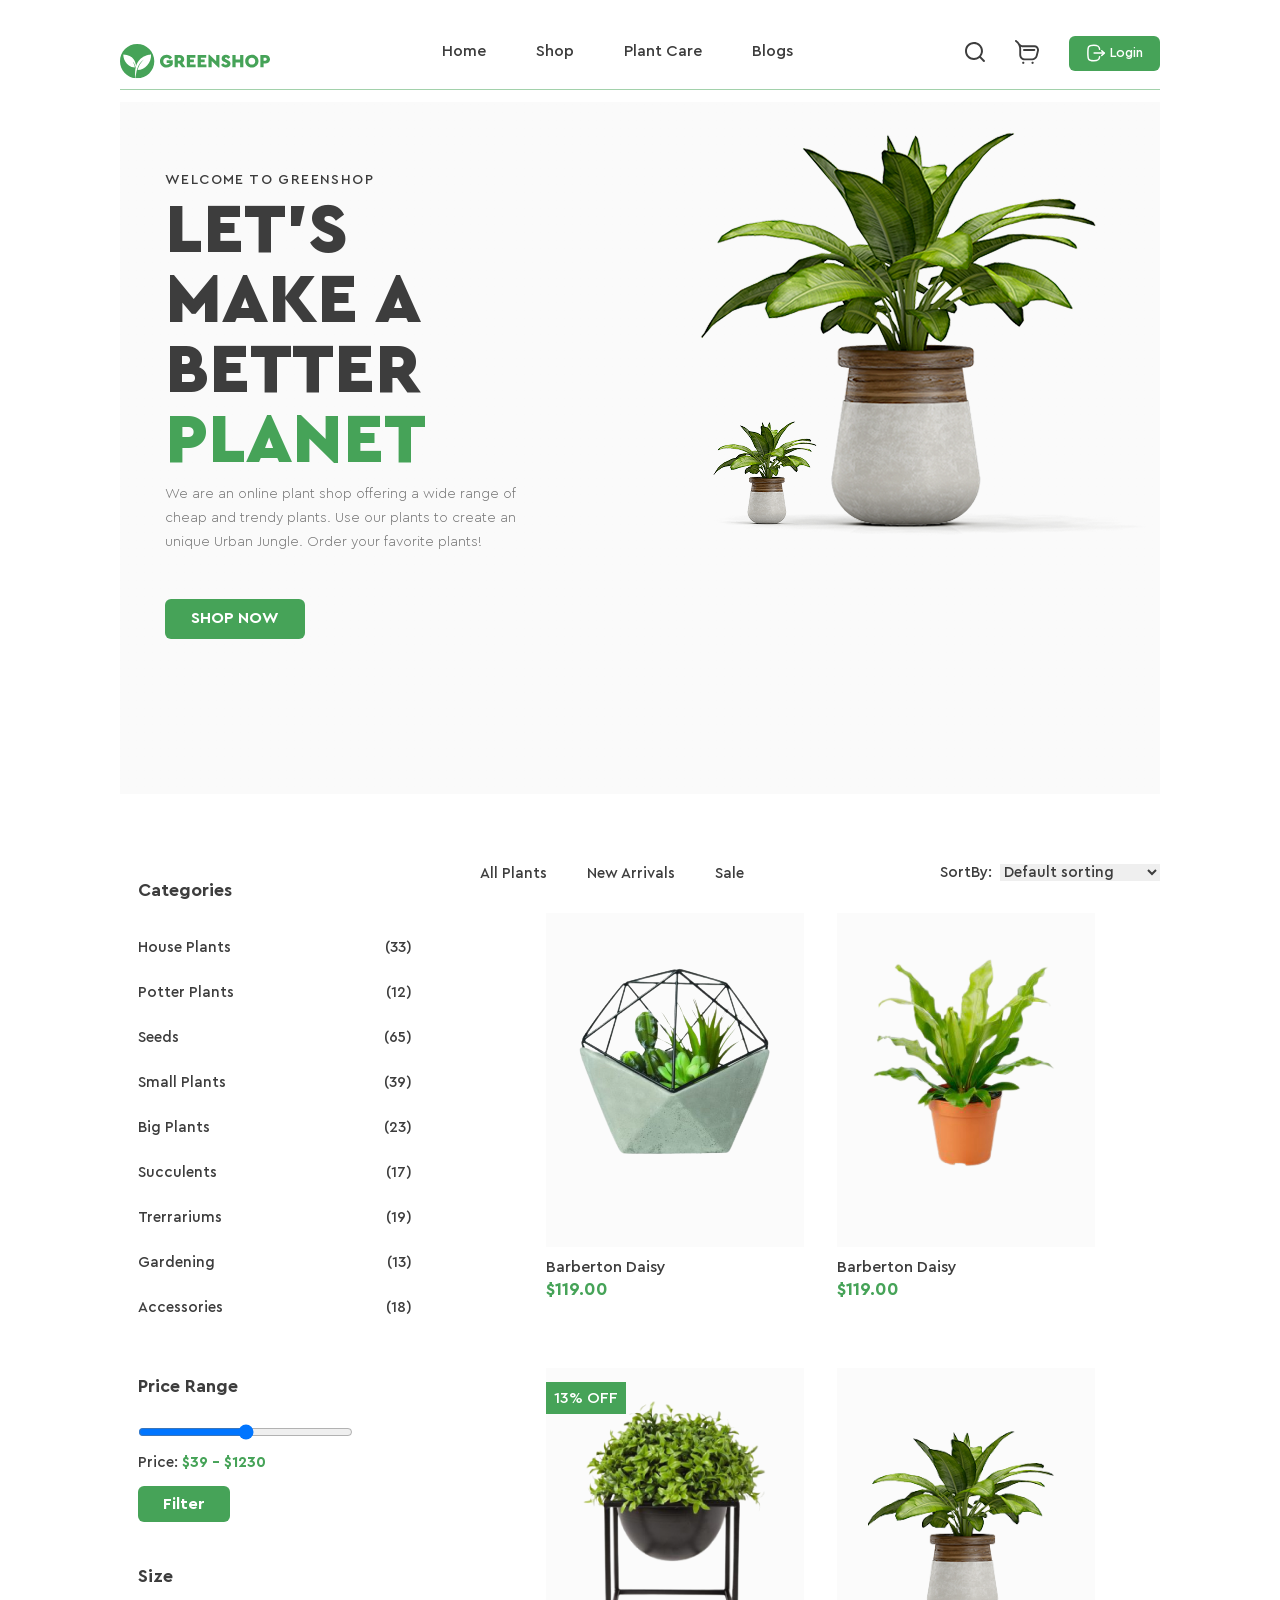
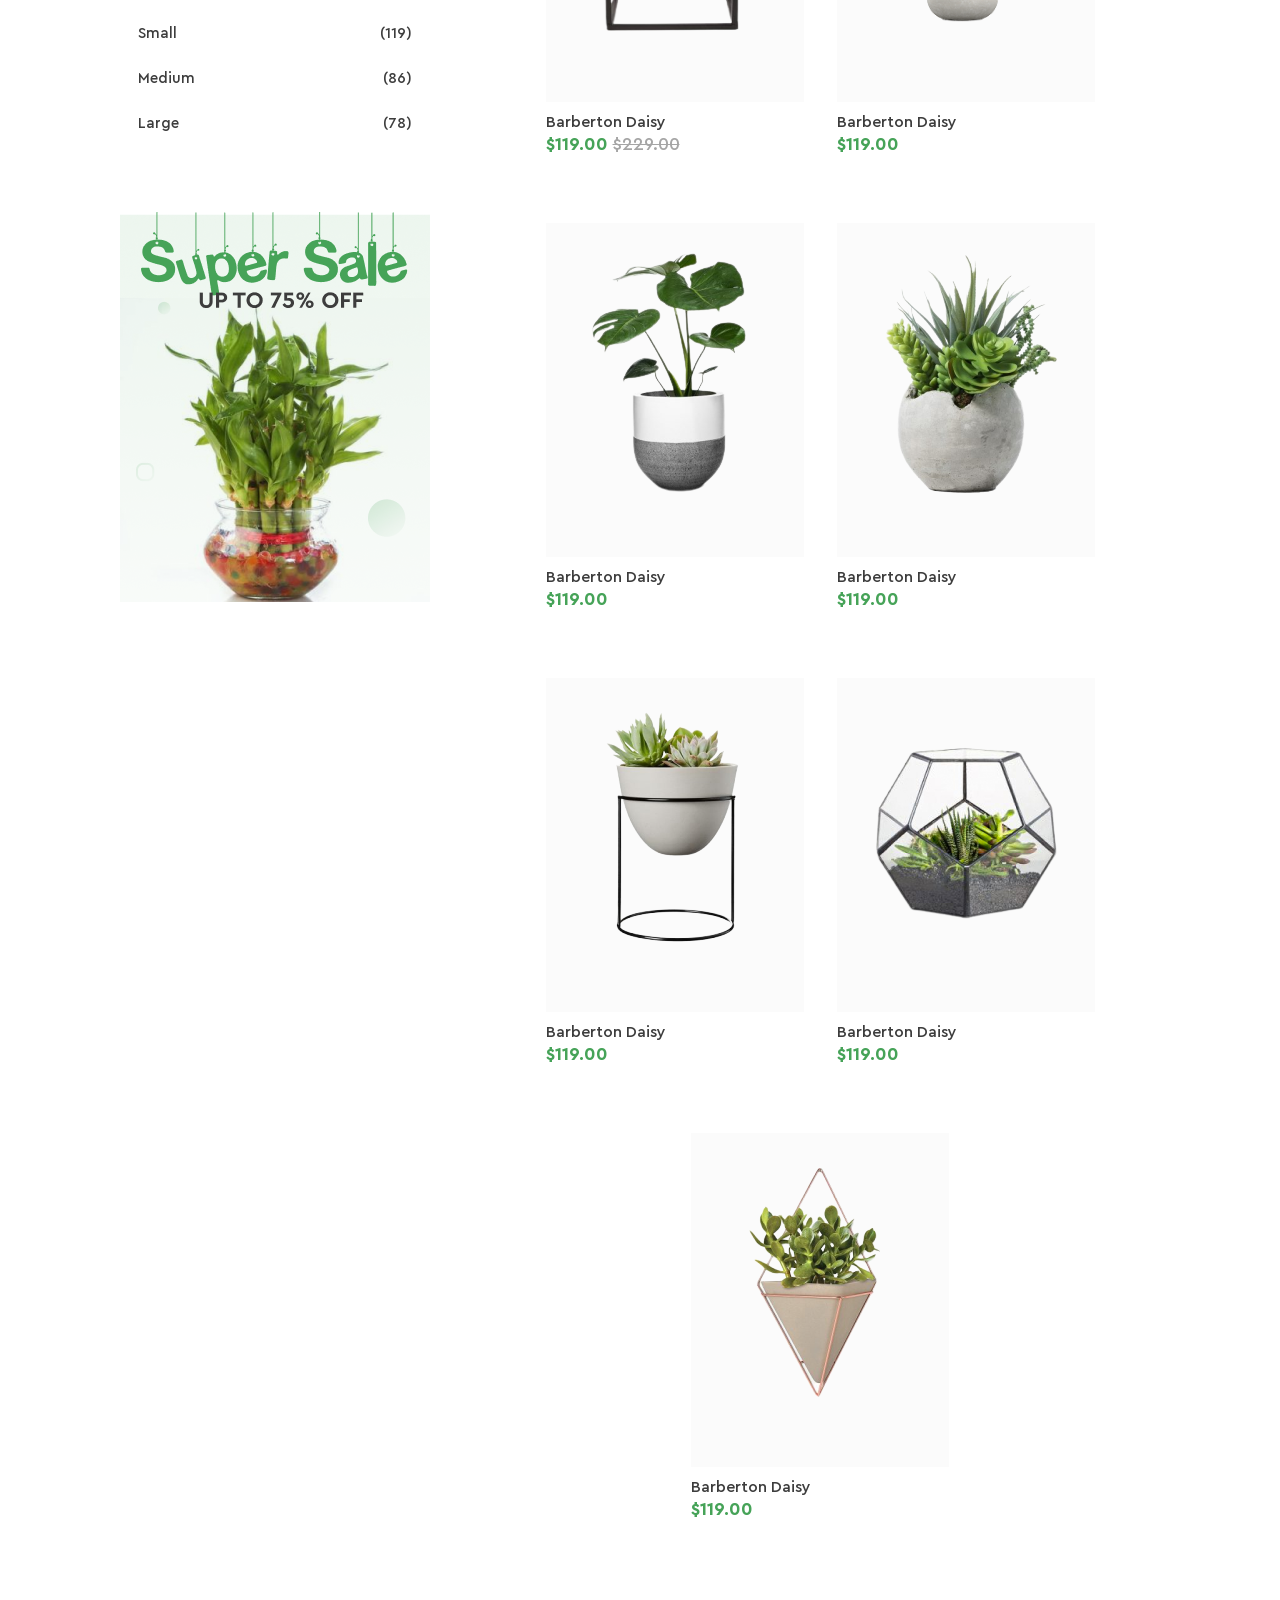
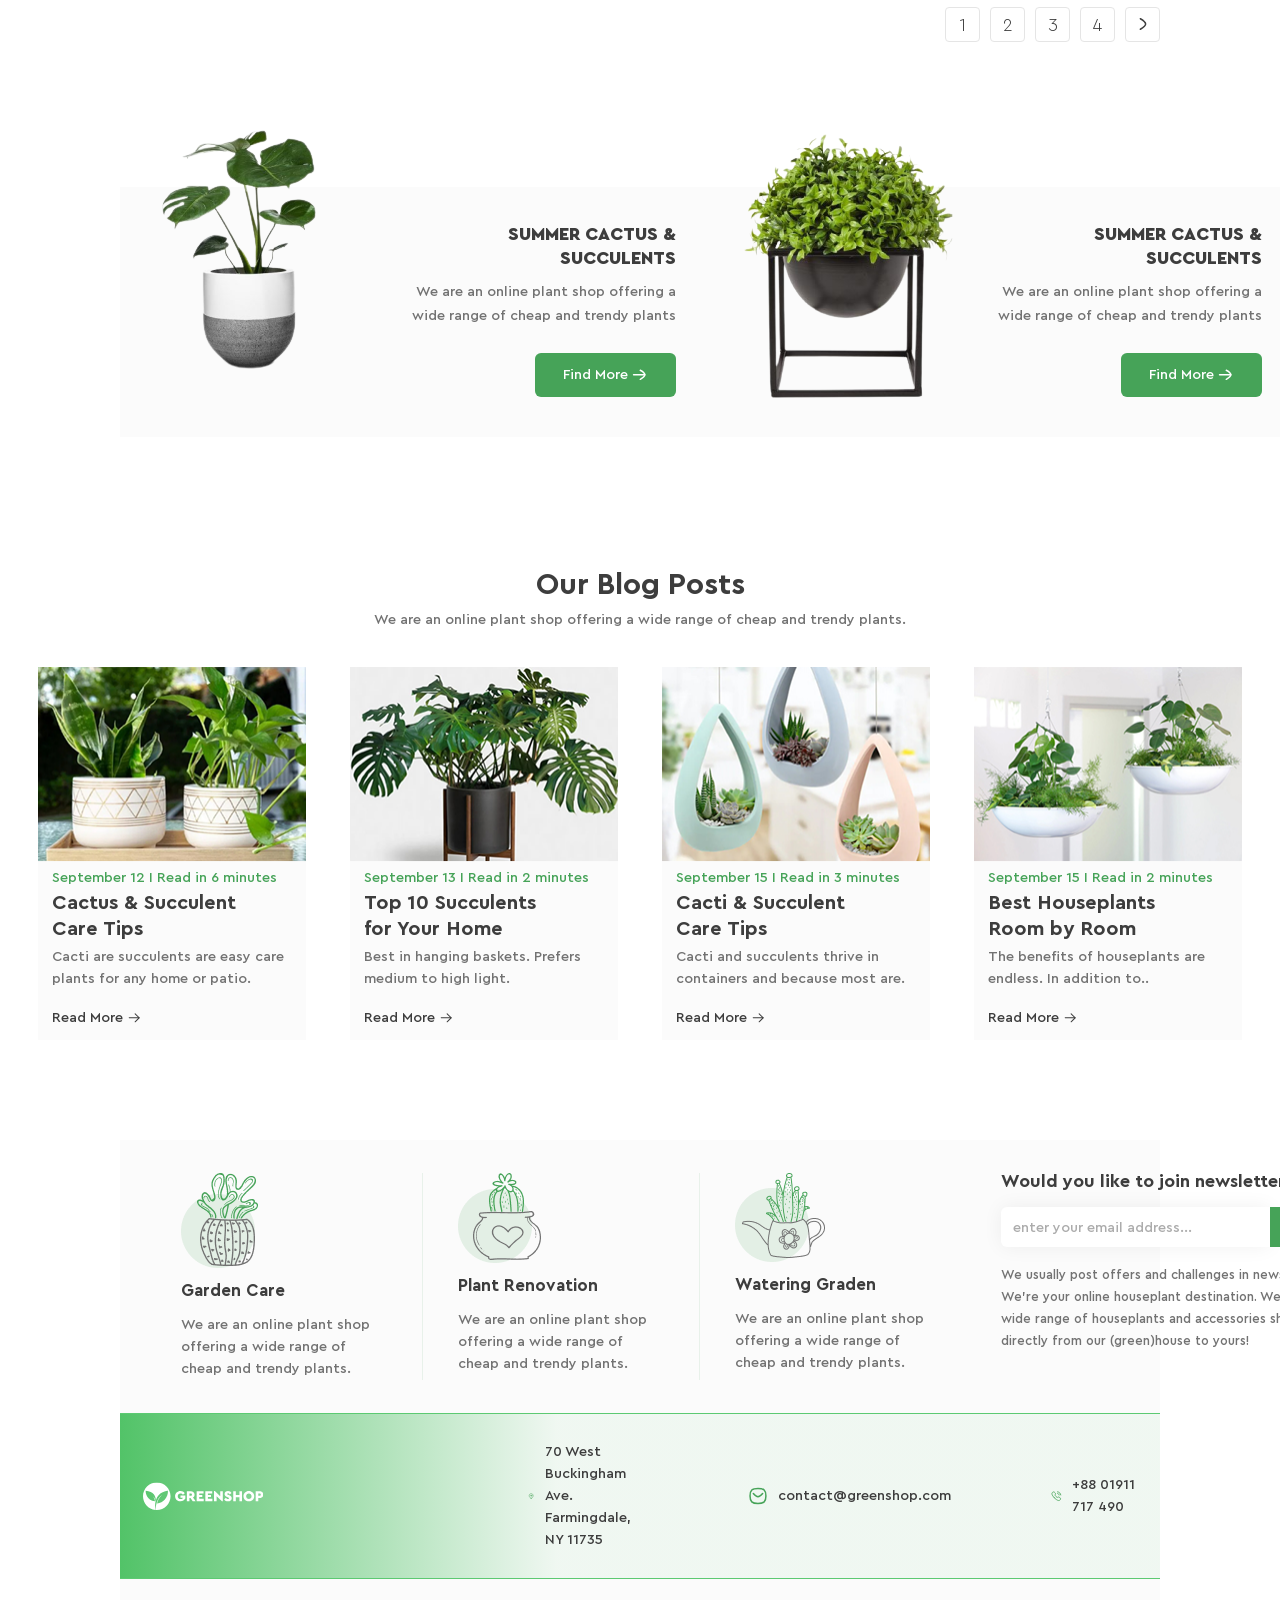
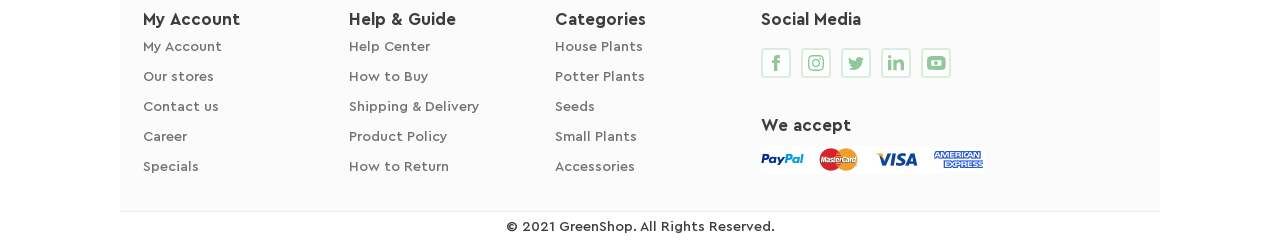
<file: index.html>
<!DOCTYPE html>
 <html lang="en">
     <head>
          <meta charset="UTF-8">
          <meta name="viewport" content="width=device-width, initial-scale=1.0">
          <title>GREENSHOP</title>
          <link rel="stylesheet" href="./css/font.css">
          <link rel="stylesheet" href="./css/typography.css">
          <link rel="stylesheet" href="./css/inputs.css">
          <link rel="stylesheet" href="./css/img.css">
          <link rel="stylesheet" href="./css/style.css">
          <link rel="icon" type="image/png" href="/images/favicon.png">
     </head>
     <body>
          <div class="preloader">
               <svg class="preloader__logo"
                    xmlns="http://www.w3.org/2000/svg"
                    width="35"
                    height="35"
                    viewBox="0 0 35 35"
                    fill="none">
           
                   <path d="M17.15 0C7.67748 0 0 7.67746 0 17.15C0 26.0201 6.73548 33.3175 15.3711 34.207C14.8496 29.9134 15.0436 26.4001 15.7067 23.5135C15.3347 21.7225 14.4898 19.0703 12.5734 17.1864C12.5734 17.1864 13.8348 19.0784 14.5181 21.6214C14.5181 21.6255 14.5221 21.6295 14.5221 21.6335C14.5949 21.9044 14.6596 22.1793 14.7162 22.4623C14.7283 22.527 14.7404 22.5917 14.7526 22.6604C14.8051 22.9515 14.8536 23.2426 14.886 23.5418C5.19513 22.3532 3.12921 13.6569 3.35561 10.3781C13.665 10.9482 15.7754 17.8292 16.0827 22.0985C19.4585 11.0412 30.1843 10.4024 31.0697 10.3781C31.4538 18.8763 25.1509 25.5026 17.6149 26.0807C17.6635 25.8503 17.7201 25.6198 17.7767 25.3934C17.7928 25.3247 17.813 25.26 17.8333 25.1913C17.8777 25.0296 17.9222 24.8679 17.9748 24.7061C17.995 24.6374 18.0192 24.5646 18.0394 24.4959C18.096 24.318 18.1567 24.1442 18.2173 23.9663C18.2335 23.9259 18.2456 23.8854 18.2618 23.845C18.3386 23.6348 18.4195 23.4326 18.5003 23.2305C18.5084 23.2143 18.5125 23.1941 18.5205 23.1779C18.5205 23.1779 18.5205 23.1779 18.5246 23.1779C20.4571 18.5043 24.0229 15.4439 24.0229 15.4439C17.0247 19.4868 15.8441 29.9983 15.6582 34.2231C16.1514 34.2676 16.6446 34.2999 17.15 34.2999C26.6225 34.2999 34.3 26.6225 34.3 17.15C34.3 7.67746 26.6225 0 17.15 0Z"
                         fill="#46A358"/>
               </svg>
           </div>
          <div class="entryContainer">
               <div class="header">
                    <svg xmlns="http://www.w3.org/2000/svg" width="150" height="35" viewBox="0 0 150 35" fill="none">
                         <g clip-path="url(#clip0_1_1069)">
                         <path d="M17.15 0C7.67748 0 0 7.67746 0 17.15C0 26.0201 6.73548 33.3175 15.3711 34.207C14.8496 29.9134 15.0436 26.4001 15.7067 23.5135C15.3347 21.7225 14.4898 19.0703 12.5734 17.1864C12.5734 17.1864 13.8348 19.0784 14.5181 21.6214C14.5181 21.6255 14.5221 21.6295 14.5221 21.6335C14.5949 21.9044 14.6596 22.1793 14.7162 22.4623C14.7283 22.527 14.7404 22.5917 14.7526 22.6604C14.8051 22.9515 14.8536 23.2426 14.886 23.5418C5.19513 22.3532 3.12921 13.6569 3.35561 10.3781C13.665 10.9482 15.7754 17.8292 16.0827 22.0985C19.4585 11.0412 30.1843 10.4024 31.0697 10.3781C31.4538 18.8763 25.1509 25.5026 17.6149 26.0807C17.6635 25.8503 17.7201 25.6198 17.7767 25.3934C17.7928 25.3247 17.813 25.26 17.8333 25.1913C17.8777 25.0296 17.9222 24.8679 17.9748 24.7061C17.995 24.6374 18.0192 24.5646 18.0394 24.4959C18.096 24.318 18.1567 24.1442 18.2173 23.9663C18.2335 23.9259 18.2456 23.8854 18.2618 23.845C18.3386 23.6348 18.4195 23.4326 18.5003 23.2305C18.5084 23.2143 18.5125 23.1941 18.5205 23.1779C18.5205 23.1779 18.5205 23.1779 18.5246 23.1779C20.4571 18.5043 24.0229 15.4439 24.0229 15.4439C17.0247 19.4868 15.8441 29.9983 15.6582 34.2231C16.1514 34.2676 16.6446 34.2999 17.15 34.2999C26.6225 34.2999 34.3 26.6225 34.3 17.15C34.3 7.67746 26.6225 0 17.15 0Z" fill="#46A358"/>
                         <path d="M46.7037 10.7454C48.9718 10.7454 50.8235 11.7197 52.0242 13.4986L49.7764 15.4109C48.9718 14.287 47.9975 13.7048 46.6471 13.7048C44.5691 13.7048 43.2753 15.0713 43.2753 17.1534C43.2753 19.2719 44.6418 20.695 46.8372 20.695C48.0177 20.695 48.9556 20.2826 49.554 19.5912V19.0091H46.6673V16.2356H52.7762V20.133C52.194 21.1639 51.3693 21.9887 50.3019 22.6234C49.2346 23.242 48.0339 23.5614 46.7037 23.5614C42.9923 23.618 39.9237 20.7313 39.9763 17.1534C39.9197 13.5956 42.9923 10.6888 46.7037 10.7454Z" fill="#46A358"/>
                         <path d="M61.9576 23.3316L59.168 19.4908H57.8379V23.3316H54.6157V10.9684H59.4672C62.2204 10.9684 64.2459 12.6543 64.2459 15.2215C64.2459 16.7376 63.5141 17.995 62.2972 18.7429L65.5558 23.3316H61.9576ZM57.8338 16.681H59.4833C60.3809 16.681 60.963 16.0988 60.963 15.2215C60.963 14.3442 60.3809 13.7782 59.4833 13.7782H57.8338V16.681Z" fill="#46A358"/>
                         <path d="M66.8333 10.9684H75.4124V13.8712H70.0555V15.5773H73.876V18.2739H70.0555V20.4288H75.6388V23.3316H66.8333V10.9684Z" fill="#46A358"/>
                         <path d="M77.6441 10.9684H86.2231V13.8712H80.8663V15.5773H84.6868V18.2739H80.8663V20.4288H86.4495V23.3316H77.6441V10.9684Z" fill="#46A358"/>
                         <path d="M99.4192 10.9683V23.5579H98.3882L91.681 17.057V23.3315H88.4588V10.7419H89.4897L96.197 17.1499V10.9683H99.4192Z" fill="#46A358"/>
                         <path d="M103.264 19.135C103.996 20.1094 104.764 20.7279 106.017 20.7279C106.862 20.7279 107.291 20.4288 107.291 19.8264C107.291 19.2846 107.008 19.1148 106.033 18.6822L104.76 18.1203C102.718 17.2187 101.631 16.0584 101.631 14.3927C101.631 12.2014 103.43 10.7379 105.957 10.7379C107.998 10.7379 109.442 11.7123 110.19 13.2283L108.035 14.8778C107.436 13.9803 106.874 13.5679 105.993 13.5679C105.318 13.5679 104.889 13.8307 104.889 14.3563C104.889 14.8051 105.152 15.0517 105.957 15.367L107.38 15.9654C109.535 16.867 110.545 17.9505 110.545 19.6929C110.545 22.0904 108.576 23.5539 106.009 23.5539C103.782 23.5539 101.982 22.4866 101.081 20.7805L103.264 19.135Z" fill="#46A358"/>
                         <path d="M112.393 10.9684H115.615V15.4843H120.131V10.9684H123.353V23.3316H120.131V18.3871H115.615V23.3316H112.393V10.9684Z" fill="#46A358"/>
                         <path d="M131.843 10.7419C135.441 10.6651 138.607 13.6084 138.53 17.1499C138.603 20.7279 135.441 23.6145 131.843 23.5579C128.229 23.6145 125.116 20.7279 125.193 17.1499C125.116 13.6084 128.229 10.6692 131.843 10.7419ZM131.859 13.7014C129.874 13.7014 128.488 15.1083 128.488 17.1499C128.488 18.1809 128.807 19.0218 129.426 19.6606C130.044 20.2791 130.869 20.5985 131.859 20.5985C133.772 20.5985 135.231 19.2118 135.231 17.1499C135.235 15.1083 133.772 13.7014 131.859 13.7014Z" fill="#46A358"/>
                         <path d="M140.374 10.9684H145.226C147.979 10.9684 150.004 12.6543 150.004 15.2215C150.004 17.7524 147.926 19.4908 145.226 19.4908H143.596V23.3316H140.374V10.9684ZM145.242 16.681C146.139 16.681 146.721 16.0988 146.721 15.2215C146.721 14.3442 146.139 13.7782 145.242 13.7782H143.592V16.681H145.242Z" fill="#46A358"/>
                         </g>
                         <defs>
                              <clipPath id="clip0_1_1069">
                              <rect width="150" height="34.2999" fill="white"/>
                              </clipPath>
                         </defs>
                    </svg>
                    <ul class="MenuList">
                         <li class="MenuListItem">
                              <label class="MenuListItem" for="Home">
                                   <input class="filterRadio" type="radio" name="header" id="Home">
                                   <span>Home</span>
                              </label>
                         </li>
                         <li class="MenuListItem">
                              <label class="MenuListItem" for="Shop">
                                   <input class="filterRadio" type="radio" name="header" id="Shop">
                                   <span>Shop</span>
                              </label>
                         </li>
                         <li class="MenuListItem">
                              <label class="MenuListItem" for="Plant Care">
                                   <input class="filterRadio" type="radio" name="header" id="Plant Care">
                                   <span>Plant Care</span>
                                   <ul class="subList1">
                                        <li class="subItems1">Drainage</li>
                                        <li class="subItems1">Fungicides</li>
                                        <li class="subItems1">Fertilizer</li>
                                        <li class="subItems1 active">
                                             Priming
                                             <svg xmlns="http://www.w3.org/2000/svg" width="6" height="10" viewBox="0 0 6 10" fill="none">
                                                  <path d="M5.82452 9.0542C6.05778 9.2699 6.0586 9.62039 5.82633 9.83703C5.61519 10.034 5.28411 10.0525 5.0504 9.89217L4.98343 9.83871L0.17548 5.39263C-0.0372109 5.19594 -0.0565596 4.88735 0.117444 4.67031L0.175446 4.60814L4.98339 0.16132C5.21664 -0.0544048 5.59402 -0.0536792 5.8263 0.162941C6.03746 0.359869 6.05601 0.667429 5.8824 0.883799L5.82455 0.945772L1.44095 5.00059L5.82452 9.0542Z" fill="none"/>
                                             </svg>
                                             <ul class="subList2">
                                                  <li class="subItems2">Universal</li>
                                                  <li class="subItems2">For Ficus</li>
                                                  <li class="subItems2">For Cacti</li>
                                                  <li class="subItems2">For Citrus</li>
                                                  <li class="subItems2">For those in bloom</li>
                                                  <li class="subItems2">For Orchids</li>
                                             </ul>
                                        </li>
                                   </ul>
                              </label>
                         </li>
                         <li class="MenuListItem">
                              <label class="MenuListItem" for="Blogs">
                                   <input class="filterRadio" type="radio" name="header" id="Blogs">
                                   <span>Blogs</span>
                              </label>
                         </li>
                    </ul>
                    <ul class="buttons">
                         <li class="icons">
                              <svg xmlns="http://www.w3.org/2000/svg" width="20" height="20" viewBox="0 0 20 20" fill="none">
                                   <path d="M14.5726 16.0029C10.5755 19.1865 4.988 18.3056 2.02842 14.6542C-0.828088 11.129 -0.64944 6.04347 2.44943 2.82482C5.65137 -0.500594 10.6854 -0.944524 14.3346 1.78337C15.642 2.76051 16.6183 4.00364 17.2542 5.50838C17.8938 7.02186 18.0881 8.59654 17.8663 10.2205C17.6452 11.837 17 13.2775 15.9499 14.6217C16.0349 14.6773 16.1255 14.7173 16.1904 14.7822C17.3448 15.9311 18.4947 17.0843 19.6491 18.2331C19.9227 18.5054 20.0589 18.8225 19.9776 19.2047C19.8165 19.9651 18.9107 20.2586 18.3298 19.7366C18.0575 19.4925 17.807 19.2234 17.5484 18.9649C16.6002 18.0177 15.6526 17.0699 14.7044 16.1227C14.665 16.0853 14.6238 16.0503 14.5726 16.0029ZM15.9605 8.98677C15.9705 5.12689 12.8529 2.00627 8.98261 2.00065C5.12292 1.99503 2.00781 5.09068 1.99094 8.94806C1.97408 12.8173 5.08544 15.9467 8.96762 15.9648C12.8117 15.9829 15.9505 12.8504 15.9605 8.98677Z" fill="none"/>
                              </svg>
                         </li>
                         <li class="icons">
                              <svg xmlns="http://www.w3.org/2000/svg" width="24" height="24" viewBox="0 0 24 24" fill="none">
                                   <path d="M17.1558 20.25H9.89066C6.78905 20.25 4.26569 17.7267 4.26569 14.6251V8.85947C4.26569 5.9762 2.82861 3.30739 0.421544 1.72031C-0.0107343 1.43531 -0.130077 0.853876 0.154921 0.421598C0.439919 -0.0107278 1.02131 -0.130118 1.45368 0.154974C2.82776 1.06097 3.94254 2.2559 4.73969 3.63167C4.91195 3.82466 6.30104 5.29699 8.57821 5.29699H19.3738C22.3191 5.24191 24.6245 8.19769 23.8544 11.0406L22.6117 15.9939C21.9829 18.4998 19.7394 20.25 17.1558 20.25V20.25ZM5.90415 6.64234C6.06001 7.36238 6.14068 8.10483 6.14068 8.85947V14.6251C6.14068 16.6928 7.82292 18.375 9.89066 18.375H17.1558C18.8782 18.375 20.3739 17.2082 20.793 15.5376L22.0358 10.5844C22.4933 8.89509 21.1233 7.13931 19.3738 7.17198H8.57817C7.54828 7.17198 6.65185 6.94993 5.90415 6.64234V6.64234ZM9.42191 22.8281C9.42191 22.1809 8.89724 21.6563 8.25004 21.6563C6.69511 21.7182 6.69647 23.9387 8.25004 24C8.89724 24 9.42191 23.4753 9.42191 22.8281ZM18.75 22.8281C18.75 22.1809 18.2253 21.6563 17.5781 21.6563C16.0232 21.7182 16.0245 23.9387 17.5781 24C18.2253 24 18.75 23.4753 18.75 22.8281ZM20.3113 9.98446C20.3113 9.46668 19.8916 9.04697 19.3738 9.04697H8.95316C7.7093 9.09647 7.71023 10.8729 8.95316 10.922H19.3738C19.8916 10.922 20.3113 10.5022 20.3113 9.98446Z" fill="#3D3D3D"/>
                              </svg>               
                         </li>
                         <li class="headerButton">
                              <button class="login">
                                   <svg xmlns="http://www.w3.org/2000/svg" width="20" height="20" viewBox="0 0 20 20" fill="none">
                                        <path d="M18.1592 10.1006H8.125" stroke="white" stroke-width="1.5" stroke-linecap="round" stroke-linejoin="round"/>
                                        <path d="M15.7203 7.67059L18.1603 10.1006L15.7203 12.5306" stroke="white" stroke-width="1.5" stroke-linecap="round" stroke-linejoin="round"/>
                                        <path d="M13.6332 6.35826C13.3582 3.37493 12.2415 2.2916 7.79985 2.2916C1.88234 2.2916 1.88234 4.2166 1.88234 9.99993C1.88234 15.7833 1.88234 17.7083 7.79985 17.7083C12.2415 17.7083 13.3582 16.6249 13.6332 13.6416" stroke="white" stroke-width="1.5" stroke-linecap="round" stroke-linejoin="round"/>
                                   </svg>
                                   Login
                              </button>
          
                         </li>
                    </ul>
               </div>
               <div class="mainBanner">
                    <div class="mainContent">
                         <h2 class="homePage">
                              Welcome to GreenShop
                         </h2>
                         <h1 class="homePage" data-last="Planet">
                              Let’s Make a Better 
                         </h1>
                         <p class="mainText">
                              We are an online plant shop offering a wide range of cheap and trendy plants. Use our plants to create an unique Urban Jungle. Order your favorite plants!
                         </p>
                         <button class="cta">
                              SHOP NOW
                         </button>     
                    </div>
                    <div class="imageContainer">
                    </div>
               </div>
               <div class="shop">
                    <div class="sidebar">
                         <div class="filters">
                              <h3 class="filtersHead">Categories</h3>
                              <ul class="filters">
                                   <li class="filterline">
                                        <label class="filtersOption" for="House Plants">
                                             <input class="filterRadio" type="radio" name="category" id="House Plants">
                                             <span>House Plants</span>
                                             <span class="count">(33)</span>
                                        </label>
                                   </li>
                                   <li class="filterline">
                                        <label class="filtersOption" for="Potter Plants">
                                             <input class="filterRadio" type="radio" name="category" id="Potter Plants">
                                             <span>Potter Plants</span>
                                             <span class="count">(12)</span>
                                        </label>
                                   </li>
                                   <li class="filterline">
                                        <label class="filtersOption" for="Seeds">
                                             <input class="filterRadio" type="radio" name="category" id="Seeds">
                                             <span>Seeds</span>
                                             <span class="count">(65)</span>
                                        </label>
                                   </li>
                                   <li class="filterline">
                                        <label class="filtersOption" for="Small Plants">
                                             <input class="filterRadio" type="radio" name="category" id="Small Plants">
                                             <span>Small Plants</span>
                                             <span class="count">(39)</span>
                                        </label>
                                   </li>
                                   <li class="filterline">
                                        <label class="filtersOption" for="Big Plants">
                                             <input class="filterRadio" type="radio" name="category" id="Big Plants">
                                             <span>Big Plants</span>
                                             <span class="count">(23)</span>
                                        </label>
                                   </li>
                                   <li class="filterline">
                                        <label class="filtersOption" for="Succulents">
                                             <input class="filterRadio" type="radio" name="category" id="Succulents">
                                             <span>Succulents</span>
                                             <span class="count">(17)</span>
                                        </label>
                                   </li>
                                   <li class="filterline">
                                        <label class="filtersOption" for="Trerrariums">
                                             <input class="filterRadio" type="radio" name="category" id="Trerrariums">
                                             <span>Trerrariums</span>
                                             <span class="count">(19)</span>
                                        </label>
                                   </li>
                                   <li class="filterline">
                                        <label class="filtersOption" for="Gardening">
                                             <input class="filterRadio" type="radio" name="category" id="Gardening">
                                             <span>Gardening</span>
                                             <span class="count">(13)</span>
                                        </label>
                                   </li>
                                   <li class="filterline">
                                        <label class="filtersOption" for="Accessories">
                                             <input class="filterRadio" type="radio" name="category" id="Accessories">
                                             <span>Accessories</span>
                                             <span class="count">(18)</span>
                                        </label>
                                   </li>
                              </ul>
                              <h3 class="filtersHead">Price Range</h3>
                              <div class="thumb">
                                   <input type="range" class="thumb">
                                   <p class="thumbValue" data-last="$39 - $1230">Price: </p>
                                   <button class="thumb">Filter</button>
                              </div>
                              <h3 class="filtersHead">Size</h3>
                              <ul class="filters">
                                   <li class="filterline">
                                        <label class="filtersOption" for="Small">
                                             <input class="filterRadio" type="radio" name="size" id="Small">
                                             <span>Small</span>
                                             <span class="count">(119)</span>
                                        </label>
                                   </li>
                                   <li class="filterline">
                                        <label class="filtersOption" for="Medium">
                                             <input class="filterRadio" type="radio" name="size" id="Medium">
                                             <span>Medium</span>
                                             <span class="count">(86)</span>
                                        </label>
                                   </li>
                                   <li class="filterline">
                                        <label class="filtersOption" for="Large">
                                             <input class="filterRadio" type="radio" name="size" id="Large">
                                             <span>Large</span>
                                             <span class="count">(78)</span>
                                        </label>
                                   </li>
                              </ul>
                         </div>
                         <div class="promo"></div>
                    </div>
                    <div class="showcase">
                         <div class="sortOption">
                              <ul class="productNovelty">
                                   <li class="filterline">
                                        <label class="itemsType" for="All Plants">
                                             <input class="filterRadio" type="radio" name="novelty" id="All Plants">
                                             <span>All Plants</span>
                                        </label>
                                   </li>
                                   <li class="filterline">
                                        <label class="itemsType" for="New Arrivals">
                                             <input class="filterRadio" type="radio" name="novelty" id="New Arrivals">
                                             <span>New Arrivals</span>
                                        </label>
                                   </li>
                                   <li class="filterline">
                                        <label class="itemsType" for="Sale">
                                             <input class="filterRadio" type="radio" name="novelty" id="Sale">
                                             <span>Sale</span>
                                        </label>
                                   </li>
                              </ul>
                              <label class="SortBy">
                                   SortBy:   
                                   <select class="SortBy">
                                        <option class="SortBy" value="Default sorting">Default sorting</option>
                                        <option class="SortBy" value="The price is rising">The price is rising</option>
                                        <option class="SortBy" value="the price decreases">the price decreases </option>
                                        <option class="SortBy" value="Most Popular First">Most Popular First</option>
                                   </select>     
                              </label>
                         </div>
                         <ul class="productShowcase">
                              <li class="productCard">
                                   <div class="imagecontainer">
                                        <img class="cardImage" src="./images/grid/card_1.png">
                                   </div>
                                   <div class="text"> 
                                        <p class="poductName">
                                             Barberton Daisy
                                        </p>
                                        <p class="price">
                                             $119.00
                                        </p>    
                                   </div>
                                   <div class="icons">
                                        <button class="cardbutton">
                                             <svg xmlns="http://www.w3.org/2000/svg" width="20" height="20" viewBox="0 0 20 20" fill="none">
                                                  <g clip-path="url(#clip0_1_128)">
                                                       <path d="M14.294 16.8745H8.24077C5.65655 16.8745 3.55412 14.7721 3.55412 12.1879V7.38404C3.55412 4.98174 2.35676 2.75812 0.351225 1.43578C-0.00894369 1.19832 -0.108379 0.71388 0.129078 0.353711C0.366535 -0.00649689 0.850939 -0.105971 1.21119 0.131564C2.35606 0.886427 3.28487 1.88203 3.94905 3.0283C4.09258 3.1891 5.24995 4.41583 7.14726 4.41583H16.142C18.596 4.36994 20.5168 6.83265 19.8752 9.20136L18.8397 13.3283C18.3159 15.4163 16.4466 16.8745 14.294 16.8745V16.8745ZM4.91926 5.53676C5.04912 6.13669 5.11634 6.75528 5.11634 7.38404V12.1879C5.11634 13.9107 6.51796 15.3123 8.24077 15.3123H14.294C15.7291 15.3123 16.9752 14.3401 17.3245 12.9482L18.3599 8.8212C18.7412 7.41372 17.5997 5.95082 16.142 5.97804H7.14722C6.28913 5.97804 5.54224 5.79304 4.91926 5.53676V5.53676ZM7.85021 19.0226C7.85021 18.4833 7.41307 18.0462 6.87383 18.0462C5.57828 18.0978 5.57942 19.9479 6.87383 19.9989C7.41307 19.9989 7.85021 19.5618 7.85021 19.0226ZM15.6222 19.0226C15.6222 18.4833 15.1851 18.0462 14.6459 18.0462C13.3503 18.0978 13.3514 19.9479 14.6459 19.9989C15.1851 19.9989 15.6222 19.5618 15.6222 19.0226ZM16.9231 8.32137C16.9231 7.88996 16.5734 7.54026 16.142 7.54026H7.45966C6.42329 7.5815 6.42407 9.06158 7.45966 9.10248H16.142C16.5734 9.10248 16.9231 8.75277 16.9231 8.32137Z" fill="none"/>
                                                  </g>
                                                  <defs>
                                                       <clipPath id="clip0_1_128">
                                                       <rect width="20" height="20" fill="white"/>
                                                       </clipPath>
                                                  </defs>
                                             </svg>
                                        </button>
                                        <button class="cardbutton">
                                             <svg xmlns="http://www.w3.org/2000/svg" width="20" height="20" viewBox="0 0 20 20" fill="none">
                                                  <path d="M10 18.8873C9.71527 18.8873 9.44077 18.7842 9.22684 18.5968C8.41888 17.8903 7.63992 17.2264 6.95267 16.6408L6.94916 16.6377C4.93423 14.9207 3.19427 13.4378 1.98364 11.9771C0.630341 10.3441 0 8.79578 0 7.10434C0 5.46097 0.563507 3.94485 1.58661 2.83508C2.62192 1.71219 4.04251 1.09375 5.58716 1.09375C6.74164 1.09375 7.79892 1.45874 8.72955 2.1785C9.19922 2.54181 9.62494 2.98645 10 3.5051C10.3752 2.98645 10.8008 2.54181 11.2706 2.1785C12.2012 1.45874 13.2585 1.09375 14.413 1.09375C15.9575 1.09375 17.3782 1.71219 18.4135 2.83508C19.4366 3.94485 20 5.46097 20 7.10434C20 8.79578 19.3698 10.3441 18.0165 11.9769C16.8059 13.4378 15.0661 14.9205 13.0515 16.6374C12.363 17.224 11.5828 17.8889 10.773 18.5971C10.5592 18.7842 10.2846 18.8873 10 18.8873V18.8873ZM5.58716 2.26532C4.37363 2.26532 3.25882 2.74963 2.44781 3.62915C1.62476 4.52194 1.17142 5.75607 1.17142 7.10434C1.17142 8.52692 1.70013 9.79919 2.88559 11.2296C4.03137 12.6122 5.73563 14.0645 7.70889 15.7462L7.71255 15.7492C8.4024 16.3371 9.18442 17.0036 9.99832 17.7153C10.8171 17.0023 11.6003 16.3347 12.2916 15.7458C14.2647 14.0642 15.9688 12.6122 17.1146 11.2296C18.2999 9.79919 18.8286 8.52692 18.8286 7.10434C18.8286 5.75607 18.3752 4.52194 17.5522 3.62915C16.7413 2.74963 15.6264 2.26532 14.413 2.26532C13.524 2.26532 12.7078 2.54791 11.9872 3.10516C11.3449 3.60199 10.8975 4.23004 10.6352 4.66949C10.5003 4.89548 10.2629 5.03036 10 5.03036C9.73709 5.03036 9.49966 4.89548 9.36478 4.66949C9.10263 4.23004 8.65524 3.60199 8.01285 3.10516C7.29218 2.54791 6.47598 2.26532 5.58716 2.26532V2.26532Z" fill="none"/>
                                             </svg>
                                        </button>
                                        <button class="cardbutton">
                                             <svg xmlns="http://www.w3.org/2000/svg" width="20" height="20" viewBox="0 0 20 20" fill="none">
                                                  <g clip-path="url(#clip0_1_132)">
                                                       <path d="M14.5655 16.0022C10.5703 19.1858 4.98543 18.3048 2.02723 14.6536C-0.827947 11.1284 -0.649381 6.04306 2.44805 2.8245C5.6485 -0.500824 10.6802 -0.944742 14.3277 1.78307C15.6344 2.76019 16.6103 4.00328 17.2459 5.50798C17.8852 7.02142 18.0794 8.59605 17.8578 10.22C17.6367 11.8365 16.9918 13.2769 15.9422 14.6211C16.0272 14.6767 16.1177 14.7166 16.1826 14.7816C17.3364 15.9304 18.4859 17.0836 19.6397 18.2324C19.9131 18.5046 20.0493 18.8218 19.9681 19.2039C19.807 19.9643 18.9017 20.2578 18.321 19.7358C18.0488 19.4917 17.7985 19.2226 17.54 18.9641C16.5922 18.017 15.6451 17.0692 14.6973 16.122C14.6579 16.0846 14.6167 16.0496 14.5655 16.0022ZM15.9529 8.98627C15.9629 5.1265 12.8467 2.00597 8.97818 2.00035C5.12029 1.99473 2.00663 5.09029 1.98977 8.94757C1.97291 12.8167 5.08283 15.946 8.9632 15.9641C12.8055 15.9822 15.9429 12.8498 15.9529 8.98627Z" fill="none"/>
                                                  </g>
                                                  <defs>
                                                       <clipPath id="clip0_1_132">
                                                       <rect width="20" height="20" fill="white"/>
                                                       </clipPath>
                                                  </defs>
                                             </svg>
                                        </button>
                                   </div>    
                              </li>
                              <li class="productCard">
                                   <div class="imagecontainer">
                                        <img class="cardImage" src="./images/grid/card_2.png">
                                   </div>
                                   <div class="text"> 
                                        <p class="poductName">
                                             Barberton Daisy
                                        </p>
                                        <p class="price">
                                             $119.00
                                        </p> 
                                   </div>
                                   <div class="icons">
                                        <button class="cardbutton">
                                             <svg xmlns="http://www.w3.org/2000/svg" width="20" height="20" viewBox="0 0 20 20" fill="none">
                                                  <g clip-path="url(#clip0_1_128)">
                                                       <path d="M14.294 16.8745H8.24077C5.65655 16.8745 3.55412 14.7721 3.55412 12.1879V7.38404C3.55412 4.98174 2.35676 2.75812 0.351225 1.43578C-0.00894369 1.19832 -0.108379 0.71388 0.129078 0.353711C0.366535 -0.00649689 0.850939 -0.105971 1.21119 0.131564C2.35606 0.886427 3.28487 1.88203 3.94905 3.0283C4.09258 3.1891 5.24995 4.41583 7.14726 4.41583H16.142C18.596 4.36994 20.5168 6.83265 19.8752 9.20136L18.8397 13.3283C18.3159 15.4163 16.4466 16.8745 14.294 16.8745V16.8745ZM4.91926 5.53676C5.04912 6.13669 5.11634 6.75528 5.11634 7.38404V12.1879C5.11634 13.9107 6.51796 15.3123 8.24077 15.3123H14.294C15.7291 15.3123 16.9752 14.3401 17.3245 12.9482L18.3599 8.8212C18.7412 7.41372 17.5997 5.95082 16.142 5.97804H7.14722C6.28913 5.97804 5.54224 5.79304 4.91926 5.53676V5.53676ZM7.85021 19.0226C7.85021 18.4833 7.41307 18.0462 6.87383 18.0462C5.57828 18.0978 5.57942 19.9479 6.87383 19.9989C7.41307 19.9989 7.85021 19.5618 7.85021 19.0226ZM15.6222 19.0226C15.6222 18.4833 15.1851 18.0462 14.6459 18.0462C13.3503 18.0978 13.3514 19.9479 14.6459 19.9989C15.1851 19.9989 15.6222 19.5618 15.6222 19.0226ZM16.9231 8.32137C16.9231 7.88996 16.5734 7.54026 16.142 7.54026H7.45966C6.42329 7.5815 6.42407 9.06158 7.45966 9.10248H16.142C16.5734 9.10248 16.9231 8.75277 16.9231 8.32137Z" fill="none"/>
                                                  </g>
                                                  <defs>
                                                       <clipPath id="clip0_1_128">
                                                       <rect width="20" height="20" fill="white"/>
                                                       </clipPath>
                                                  </defs>
                                             </svg>
                                        </button>
                                        <button class="cardbutton">
                                             <svg xmlns="http://www.w3.org/2000/svg" width="20" height="20" viewBox="0 0 20 20" fill="none">
                                                  <path d="M10 18.8873C9.71527 18.8873 9.44077 18.7842 9.22684 18.5968C8.41888 17.8903 7.63992 17.2264 6.95267 16.6408L6.94916 16.6377C4.93423 14.9207 3.19427 13.4378 1.98364 11.9771C0.630341 10.3441 0 8.79578 0 7.10434C0 5.46097 0.563507 3.94485 1.58661 2.83508C2.62192 1.71219 4.04251 1.09375 5.58716 1.09375C6.74164 1.09375 7.79892 1.45874 8.72955 2.1785C9.19922 2.54181 9.62494 2.98645 10 3.5051C10.3752 2.98645 10.8008 2.54181 11.2706 2.1785C12.2012 1.45874 13.2585 1.09375 14.413 1.09375C15.9575 1.09375 17.3782 1.71219 18.4135 2.83508C19.4366 3.94485 20 5.46097 20 7.10434C20 8.79578 19.3698 10.3441 18.0165 11.9769C16.8059 13.4378 15.0661 14.9205 13.0515 16.6374C12.363 17.224 11.5828 17.8889 10.773 18.5971C10.5592 18.7842 10.2846 18.8873 10 18.8873V18.8873ZM5.58716 2.26532C4.37363 2.26532 3.25882 2.74963 2.44781 3.62915C1.62476 4.52194 1.17142 5.75607 1.17142 7.10434C1.17142 8.52692 1.70013 9.79919 2.88559 11.2296C4.03137 12.6122 5.73563 14.0645 7.70889 15.7462L7.71255 15.7492C8.4024 16.3371 9.18442 17.0036 9.99832 17.7153C10.8171 17.0023 11.6003 16.3347 12.2916 15.7458C14.2647 14.0642 15.9688 12.6122 17.1146 11.2296C18.2999 9.79919 18.8286 8.52692 18.8286 7.10434C18.8286 5.75607 18.3752 4.52194 17.5522 3.62915C16.7413 2.74963 15.6264 2.26532 14.413 2.26532C13.524 2.26532 12.7078 2.54791 11.9872 3.10516C11.3449 3.60199 10.8975 4.23004 10.6352 4.66949C10.5003 4.89548 10.2629 5.03036 10 5.03036C9.73709 5.03036 9.49966 4.89548 9.36478 4.66949C9.10263 4.23004 8.65524 3.60199 8.01285 3.10516C7.29218 2.54791 6.47598 2.26532 5.58716 2.26532V2.26532Z" fill="none"/>
                                             </svg>
                                        </button>
                                        <button class="cardbutton">
                                             <svg xmlns="http://www.w3.org/2000/svg" width="20" height="20" viewBox="0 0 20 20" fill="none">
                                                  <g clip-path="url(#clip0_1_132)">
                                                       <path d="M14.5655 16.0022C10.5703 19.1858 4.98543 18.3048 2.02723 14.6536C-0.827947 11.1284 -0.649381 6.04306 2.44805 2.8245C5.6485 -0.500824 10.6802 -0.944742 14.3277 1.78307C15.6344 2.76019 16.6103 4.00328 17.2459 5.50798C17.8852 7.02142 18.0794 8.59605 17.8578 10.22C17.6367 11.8365 16.9918 13.2769 15.9422 14.6211C16.0272 14.6767 16.1177 14.7166 16.1826 14.7816C17.3364 15.9304 18.4859 17.0836 19.6397 18.2324C19.9131 18.5046 20.0493 18.8218 19.9681 19.2039C19.807 19.9643 18.9017 20.2578 18.321 19.7358C18.0488 19.4917 17.7985 19.2226 17.54 18.9641C16.5922 18.017 15.6451 17.0692 14.6973 16.122C14.6579 16.0846 14.6167 16.0496 14.5655 16.0022ZM15.9529 8.98627C15.9629 5.1265 12.8467 2.00597 8.97818 2.00035C5.12029 1.99473 2.00663 5.09029 1.98977 8.94757C1.97291 12.8167 5.08283 15.946 8.9632 15.9641C12.8055 15.9822 15.9429 12.8498 15.9529 8.98627Z" fill="none"/>
                                                  </g>
                                                  <defs>
                                                       <clipPath id="clip0_1_132">
                                                       <rect width="20" height="20" fill="white"/>
                                                       </clipPath>
                                                  </defs>
                                             </svg>
                                        </button>
                                   </div>    
                              </li>
                              <li class="productCard">
                                   <div class="imagecontainer">
                                        <p class="discount">13% OFF</p>
                                        <img class="cardImage" src="./images/grid/card_3.png">
                                   </div>
                                   <div class="text"> 
                                        <p class="poductName">
                                             Barberton Daisy
                                        </p>
                                        <p class="price" data-last="  $229.00">
                                             $119.00   
                                        </p>   
                                   </div>
                                   <div class="icons">
                                        <button class="cardbutton">
                                             <svg class="cardbutton" xmlns="http://www.w3.org/2000/svg" width="20" height="20" viewBox="0 0 20 20" fill="none">
                                                  <g clip-path="url(#clip0_1_128)">
                                                       <path  d="M14.294 16.8745H8.24077C5.65655 16.8745 3.55412 14.7721 3.55412 12.1879V7.38404C3.55412 4.98174 2.35676 2.75812 0.351225 1.43578C-0.00894369 1.19832 -0.108379 0.71388 0.129078 0.353711C0.366535 -0.00649689 0.850939 -0.105971 1.21119 0.131564C2.35606 0.886427 3.28487 1.88203 3.94905 3.0283C4.09258 3.1891 5.24995 4.41583 7.14726 4.41583H16.142C18.596 4.36994 20.5168 6.83265 19.8752 9.20136L18.8397 13.3283C18.3159 15.4163 16.4466 16.8745 14.294 16.8745V16.8745ZM4.91926 5.53676C5.04912 6.13669 5.11634 6.75528 5.11634 7.38404V12.1879C5.11634 13.9107 6.51796 15.3123 8.24077 15.3123H14.294C15.7291 15.3123 16.9752 14.3401 17.3245 12.9482L18.3599 8.8212C18.7412 7.41372 17.5997 5.95082 16.142 5.97804H7.14722C6.28913 5.97804 5.54224 5.79304 4.91926 5.53676V5.53676ZM7.85021 19.0226C7.85021 18.4833 7.41307 18.0462 6.87383 18.0462C5.57828 18.0978 5.57942 19.9479 6.87383 19.9989C7.41307 19.9989 7.85021 19.5618 7.85021 19.0226ZM15.6222 19.0226C15.6222 18.4833 15.1851 18.0462 14.6459 18.0462C13.3503 18.0978 13.3514 19.9479 14.6459 19.9989C15.1851 19.9989 15.6222 19.5618 15.6222 19.0226ZM16.9231 8.32137C16.9231 7.88996 16.5734 7.54026 16.142 7.54026H7.45966C6.42329 7.5815 6.42407 9.06158 7.45966 9.10248H16.142C16.5734 9.10248 16.9231 8.75277 16.9231 8.32137Z" fill="none"/>
                                                  </g>
                                                  <defs>
                                                       <clipPath id="clip0_1_128">
                                                       <rect width="20" height="20" fill="white"/>
                                                       </clipPath>
                                                  </defs>
                                             </svg>
                                        </button>
                                        <button class="cardbutton">
                                             <svg xmlns="http://www.w3.org/2000/svg" width="20" height="20" viewBox="0 0 20 20" fill="none">
                                                  <path d="M10 18.8873C9.71527 18.8873 9.44077 18.7842 9.22684 18.5968C8.41888 17.8903 7.63992 17.2264 6.95267 16.6408L6.94916 16.6377C4.93423 14.9207 3.19427 13.4378 1.98364 11.9771C0.630341 10.3441 0 8.79578 0 7.10434C0 5.46097 0.563507 3.94485 1.58661 2.83508C2.62192 1.71219 4.04251 1.09375 5.58716 1.09375C6.74164 1.09375 7.79892 1.45874 8.72955 2.1785C9.19922 2.54181 9.62494 2.98645 10 3.5051C10.3752 2.98645 10.8008 2.54181 11.2706 2.1785C12.2012 1.45874 13.2585 1.09375 14.413 1.09375C15.9575 1.09375 17.3782 1.71219 18.4135 2.83508C19.4366 3.94485 20 5.46097 20 7.10434C20 8.79578 19.3698 10.3441 18.0165 11.9769C16.8059 13.4378 15.0661 14.9205 13.0515 16.6374C12.363 17.224 11.5828 17.8889 10.773 18.5971C10.5592 18.7842 10.2846 18.8873 10 18.8873V18.8873ZM5.58716 2.26532C4.37363 2.26532 3.25882 2.74963 2.44781 3.62915C1.62476 4.52194 1.17142 5.75607 1.17142 7.10434C1.17142 8.52692 1.70013 9.79919 2.88559 11.2296C4.03137 12.6122 5.73563 14.0645 7.70889 15.7462L7.71255 15.7492C8.4024 16.3371 9.18442 17.0036 9.99832 17.7153C10.8171 17.0023 11.6003 16.3347 12.2916 15.7458C14.2647 14.0642 15.9688 12.6122 17.1146 11.2296C18.2999 9.79919 18.8286 8.52692 18.8286 7.10434C18.8286 5.75607 18.3752 4.52194 17.5522 3.62915C16.7413 2.74963 15.6264 2.26532 14.413 2.26532C13.524 2.26532 12.7078 2.54791 11.9872 3.10516C11.3449 3.60199 10.8975 4.23004 10.6352 4.66949C10.5003 4.89548 10.2629 5.03036 10 5.03036C9.73709 5.03036 9.49966 4.89548 9.36478 4.66949C9.10263 4.23004 8.65524 3.60199 8.01285 3.10516C7.29218 2.54791 6.47598 2.26532 5.58716 2.26532V2.26532Z" fill="none"/>
                                             </svg>
                                        </button>
                                        <button class="cardbutton">
                                             <svg xmlns="http://www.w3.org/2000/svg" width="20" height="20" viewBox="0 0 20 20" fill="none">
                                                  <g clip-path="url(#clip0_1_132)">
                                                       <path d="M14.5655 16.0022C10.5703 19.1858 4.98543 18.3048 2.02723 14.6536C-0.827947 11.1284 -0.649381 6.04306 2.44805 2.8245C5.6485 -0.500824 10.6802 -0.944742 14.3277 1.78307C15.6344 2.76019 16.6103 4.00328 17.2459 5.50798C17.8852 7.02142 18.0794 8.59605 17.8578 10.22C17.6367 11.8365 16.9918 13.2769 15.9422 14.6211C16.0272 14.6767 16.1177 14.7166 16.1826 14.7816C17.3364 15.9304 18.4859 17.0836 19.6397 18.2324C19.9131 18.5046 20.0493 18.8218 19.9681 19.2039C19.807 19.9643 18.9017 20.2578 18.321 19.7358C18.0488 19.4917 17.7985 19.2226 17.54 18.9641C16.5922 18.017 15.6451 17.0692 14.6973 16.122C14.6579 16.0846 14.6167 16.0496 14.5655 16.0022ZM15.9529 8.98627C15.9629 5.1265 12.8467 2.00597 8.97818 2.00035C5.12029 1.99473 2.00663 5.09029 1.98977 8.94757C1.97291 12.8167 5.08283 15.946 8.9632 15.9641C12.8055 15.9822 15.9429 12.8498 15.9529 8.98627Z" fill="none"/>
                                                  </g>
                                                  <defs>
                                                       <clipPath id="clip0_1_132">
                                                       <rect width="20" height="20" fill="white"/>
                                                       </clipPath>
                                                  </defs>
                                             </svg>
                                        </button>
                                   </div>    
                              </li>
                              <li class="productCard">
                                   <div class="imagecontainer">
                                        <img class="cardImage" src="./images/grid/card_4.png">
                                   </div>
                                   <div class="text"> 
                                        <p class="poductName">
                                             Barberton Daisy
                                        </p>
                                        <p class="price">
                                             $119.00
                                        </p>     
                                   </div>
                                   <div class="icons">
                                        <button class="cardbutton">
                                             <svg xmlns="http://www.w3.org/2000/svg" width="20" height="20" viewBox="0 0 20 20" fill="none">
                                                  <g clip-path="url(#clip0_1_128)">
                                                       <path d="M14.294 16.8745H8.24077C5.65655 16.8745 3.55412 14.7721 3.55412 12.1879V7.38404C3.55412 4.98174 2.35676 2.75812 0.351225 1.43578C-0.00894369 1.19832 -0.108379 0.71388 0.129078 0.353711C0.366535 -0.00649689 0.850939 -0.105971 1.21119 0.131564C2.35606 0.886427 3.28487 1.88203 3.94905 3.0283C4.09258 3.1891 5.24995 4.41583 7.14726 4.41583H16.142C18.596 4.36994 20.5168 6.83265 19.8752 9.20136L18.8397 13.3283C18.3159 15.4163 16.4466 16.8745 14.294 16.8745V16.8745ZM4.91926 5.53676C5.04912 6.13669 5.11634 6.75528 5.11634 7.38404V12.1879C5.11634 13.9107 6.51796 15.3123 8.24077 15.3123H14.294C15.7291 15.3123 16.9752 14.3401 17.3245 12.9482L18.3599 8.8212C18.7412 7.41372 17.5997 5.95082 16.142 5.97804H7.14722C6.28913 5.97804 5.54224 5.79304 4.91926 5.53676V5.53676ZM7.85021 19.0226C7.85021 18.4833 7.41307 18.0462 6.87383 18.0462C5.57828 18.0978 5.57942 19.9479 6.87383 19.9989C7.41307 19.9989 7.85021 19.5618 7.85021 19.0226ZM15.6222 19.0226C15.6222 18.4833 15.1851 18.0462 14.6459 18.0462C13.3503 18.0978 13.3514 19.9479 14.6459 19.9989C15.1851 19.9989 15.6222 19.5618 15.6222 19.0226ZM16.9231 8.32137C16.9231 7.88996 16.5734 7.54026 16.142 7.54026H7.45966C6.42329 7.5815 6.42407 9.06158 7.45966 9.10248H16.142C16.5734 9.10248 16.9231 8.75277 16.9231 8.32137Z" fill="none"/>
                                                  </g>
                                                  <defs>
                                                       <clipPath id="clip0_1_128">
                                                       <rect width="20" height="20" fill="white"/>
                                                       </clipPath>
                                                  </defs>
                                             </svg>
                                        </button>
                                        <button class="cardbutton">
                                             <svg xmlns="http://www.w3.org/2000/svg" width="20" height="20" viewBox="0 0 20 20" fill="none">
                                                  <path d="M10 18.8873C9.71527 18.8873 9.44077 18.7842 9.22684 18.5968C8.41888 17.8903 7.63992 17.2264 6.95267 16.6408L6.94916 16.6377C4.93423 14.9207 3.19427 13.4378 1.98364 11.9771C0.630341 10.3441 0 8.79578 0 7.10434C0 5.46097 0.563507 3.94485 1.58661 2.83508C2.62192 1.71219 4.04251 1.09375 5.58716 1.09375C6.74164 1.09375 7.79892 1.45874 8.72955 2.1785C9.19922 2.54181 9.62494 2.98645 10 3.5051C10.3752 2.98645 10.8008 2.54181 11.2706 2.1785C12.2012 1.45874 13.2585 1.09375 14.413 1.09375C15.9575 1.09375 17.3782 1.71219 18.4135 2.83508C19.4366 3.94485 20 5.46097 20 7.10434C20 8.79578 19.3698 10.3441 18.0165 11.9769C16.8059 13.4378 15.0661 14.9205 13.0515 16.6374C12.363 17.224 11.5828 17.8889 10.773 18.5971C10.5592 18.7842 10.2846 18.8873 10 18.8873V18.8873ZM5.58716 2.26532C4.37363 2.26532 3.25882 2.74963 2.44781 3.62915C1.62476 4.52194 1.17142 5.75607 1.17142 7.10434C1.17142 8.52692 1.70013 9.79919 2.88559 11.2296C4.03137 12.6122 5.73563 14.0645 7.70889 15.7462L7.71255 15.7492C8.4024 16.3371 9.18442 17.0036 9.99832 17.7153C10.8171 17.0023 11.6003 16.3347 12.2916 15.7458C14.2647 14.0642 15.9688 12.6122 17.1146 11.2296C18.2999 9.79919 18.8286 8.52692 18.8286 7.10434C18.8286 5.75607 18.3752 4.52194 17.5522 3.62915C16.7413 2.74963 15.6264 2.26532 14.413 2.26532C13.524 2.26532 12.7078 2.54791 11.9872 3.10516C11.3449 3.60199 10.8975 4.23004 10.6352 4.66949C10.5003 4.89548 10.2629 5.03036 10 5.03036C9.73709 5.03036 9.49966 4.89548 9.36478 4.66949C9.10263 4.23004 8.65524 3.60199 8.01285 3.10516C7.29218 2.54791 6.47598 2.26532 5.58716 2.26532V2.26532Z" fill="none"/>
                                             </svg>
                                        </button>
                                        <button class="cardbutton">
                                             <svg xmlns="http://www.w3.org/2000/svg" width="20" height="20" viewBox="0 0 20 20" fill="none">
                                                  <g clip-path="url(#clip0_1_132)">
                                                       <path d="M14.5655 16.0022C10.5703 19.1858 4.98543 18.3048 2.02723 14.6536C-0.827947 11.1284 -0.649381 6.04306 2.44805 2.8245C5.6485 -0.500824 10.6802 -0.944742 14.3277 1.78307C15.6344 2.76019 16.6103 4.00328 17.2459 5.50798C17.8852 7.02142 18.0794 8.59605 17.8578 10.22C17.6367 11.8365 16.9918 13.2769 15.9422 14.6211C16.0272 14.6767 16.1177 14.7166 16.1826 14.7816C17.3364 15.9304 18.4859 17.0836 19.6397 18.2324C19.9131 18.5046 20.0493 18.8218 19.9681 19.2039C19.807 19.9643 18.9017 20.2578 18.321 19.7358C18.0488 19.4917 17.7985 19.2226 17.54 18.9641C16.5922 18.017 15.6451 17.0692 14.6973 16.122C14.6579 16.0846 14.6167 16.0496 14.5655 16.0022ZM15.9529 8.98627C15.9629 5.1265 12.8467 2.00597 8.97818 2.00035C5.12029 1.99473 2.00663 5.09029 1.98977 8.94757C1.97291 12.8167 5.08283 15.946 8.9632 15.9641C12.8055 15.9822 15.9429 12.8498 15.9529 8.98627Z" fill="none"/>
                                                  </g>
                                                  <defs>
                                                       <clipPath id="clip0_1_132">
                                                       <rect width="20" height="20" fill="white"/>
                                                       </clipPath>
                                                  </defs>
                                             </svg>
                                        </button>
                                   </div>    
                              </li>
                              <li class="productCard">
                                   <div class="imagecontainer">
                                        <img class="cardImage" src="./images/grid/card_5.png">
                                   </div>
                                   <div class="text"> 
                                        <p class="poductName">
                                             Barberton Daisy
                                        </p>
                                        <p class="price">
                                             $119.00
                                        </p>     
                                   </div>
                                   <div class="icons">
                                        <button class="cardbutton">
                                             <svg xmlns="http://www.w3.org/2000/svg" width="20" height="20" viewBox="0 0 20 20" fill="none">
                                                  <g clip-path="url(#clip0_1_128)">
                                                       <path d="M14.294 16.8745H8.24077C5.65655 16.8745 3.55412 14.7721 3.55412 12.1879V7.38404C3.55412 4.98174 2.35676 2.75812 0.351225 1.43578C-0.00894369 1.19832 -0.108379 0.71388 0.129078 0.353711C0.366535 -0.00649689 0.850939 -0.105971 1.21119 0.131564C2.35606 0.886427 3.28487 1.88203 3.94905 3.0283C4.09258 3.1891 5.24995 4.41583 7.14726 4.41583H16.142C18.596 4.36994 20.5168 6.83265 19.8752 9.20136L18.8397 13.3283C18.3159 15.4163 16.4466 16.8745 14.294 16.8745V16.8745ZM4.91926 5.53676C5.04912 6.13669 5.11634 6.75528 5.11634 7.38404V12.1879C5.11634 13.9107 6.51796 15.3123 8.24077 15.3123H14.294C15.7291 15.3123 16.9752 14.3401 17.3245 12.9482L18.3599 8.8212C18.7412 7.41372 17.5997 5.95082 16.142 5.97804H7.14722C6.28913 5.97804 5.54224 5.79304 4.91926 5.53676V5.53676ZM7.85021 19.0226C7.85021 18.4833 7.41307 18.0462 6.87383 18.0462C5.57828 18.0978 5.57942 19.9479 6.87383 19.9989C7.41307 19.9989 7.85021 19.5618 7.85021 19.0226ZM15.6222 19.0226C15.6222 18.4833 15.1851 18.0462 14.6459 18.0462C13.3503 18.0978 13.3514 19.9479 14.6459 19.9989C15.1851 19.9989 15.6222 19.5618 15.6222 19.0226ZM16.9231 8.32137C16.9231 7.88996 16.5734 7.54026 16.142 7.54026H7.45966C6.42329 7.5815 6.42407 9.06158 7.45966 9.10248H16.142C16.5734 9.10248 16.9231 8.75277 16.9231 8.32137Z" fill="none"/>
                                                  </g>
                                                  <defs>
                                                       <clipPath id="clip0_1_128">
                                                       <rect width="20" height="20" fill="white"/>
                                                       </clipPath>
                                                  </defs>
                                             </svg>
                                        </button>
                                        <button class="cardbutton">
                                             <svg xmlns="http://www.w3.org/2000/svg" width="20" height="20" viewBox="0 0 20 20" fill="none">
                                                  <path d="M10 18.8873C9.71527 18.8873 9.44077 18.7842 9.22684 18.5968C8.41888 17.8903 7.63992 17.2264 6.95267 16.6408L6.94916 16.6377C4.93423 14.9207 3.19427 13.4378 1.98364 11.9771C0.630341 10.3441 0 8.79578 0 7.10434C0 5.46097 0.563507 3.94485 1.58661 2.83508C2.62192 1.71219 4.04251 1.09375 5.58716 1.09375C6.74164 1.09375 7.79892 1.45874 8.72955 2.1785C9.19922 2.54181 9.62494 2.98645 10 3.5051C10.3752 2.98645 10.8008 2.54181 11.2706 2.1785C12.2012 1.45874 13.2585 1.09375 14.413 1.09375C15.9575 1.09375 17.3782 1.71219 18.4135 2.83508C19.4366 3.94485 20 5.46097 20 7.10434C20 8.79578 19.3698 10.3441 18.0165 11.9769C16.8059 13.4378 15.0661 14.9205 13.0515 16.6374C12.363 17.224 11.5828 17.8889 10.773 18.5971C10.5592 18.7842 10.2846 18.8873 10 18.8873V18.8873ZM5.58716 2.26532C4.37363 2.26532 3.25882 2.74963 2.44781 3.62915C1.62476 4.52194 1.17142 5.75607 1.17142 7.10434C1.17142 8.52692 1.70013 9.79919 2.88559 11.2296C4.03137 12.6122 5.73563 14.0645 7.70889 15.7462L7.71255 15.7492C8.4024 16.3371 9.18442 17.0036 9.99832 17.7153C10.8171 17.0023 11.6003 16.3347 12.2916 15.7458C14.2647 14.0642 15.9688 12.6122 17.1146 11.2296C18.2999 9.79919 18.8286 8.52692 18.8286 7.10434C18.8286 5.75607 18.3752 4.52194 17.5522 3.62915C16.7413 2.74963 15.6264 2.26532 14.413 2.26532C13.524 2.26532 12.7078 2.54791 11.9872 3.10516C11.3449 3.60199 10.8975 4.23004 10.6352 4.66949C10.5003 4.89548 10.2629 5.03036 10 5.03036C9.73709 5.03036 9.49966 4.89548 9.36478 4.66949C9.10263 4.23004 8.65524 3.60199 8.01285 3.10516C7.29218 2.54791 6.47598 2.26532 5.58716 2.26532V2.26532Z" fill="none"/>
                                             </svg>
                                        </button>
                                        <button class="cardbutton">
                                             <svg xmlns="http://www.w3.org/2000/svg" width="20" height="20" viewBox="0 0 20 20" fill="none">
                                                  <g clip-path="url(#clip0_1_132)">
                                                       <path d="M14.5655 16.0022C10.5703 19.1858 4.98543 18.3048 2.02723 14.6536C-0.827947 11.1284 -0.649381 6.04306 2.44805 2.8245C5.6485 -0.500824 10.6802 -0.944742 14.3277 1.78307C15.6344 2.76019 16.6103 4.00328 17.2459 5.50798C17.8852 7.02142 18.0794 8.59605 17.8578 10.22C17.6367 11.8365 16.9918 13.2769 15.9422 14.6211C16.0272 14.6767 16.1177 14.7166 16.1826 14.7816C17.3364 15.9304 18.4859 17.0836 19.6397 18.2324C19.9131 18.5046 20.0493 18.8218 19.9681 19.2039C19.807 19.9643 18.9017 20.2578 18.321 19.7358C18.0488 19.4917 17.7985 19.2226 17.54 18.9641C16.5922 18.017 15.6451 17.0692 14.6973 16.122C14.6579 16.0846 14.6167 16.0496 14.5655 16.0022ZM15.9529 8.98627C15.9629 5.1265 12.8467 2.00597 8.97818 2.00035C5.12029 1.99473 2.00663 5.09029 1.98977 8.94757C1.97291 12.8167 5.08283 15.946 8.9632 15.9641C12.8055 15.9822 15.9429 12.8498 15.9529 8.98627Z" fill="none"/>
                                                  </g>
                                                  <defs>
                                                       <clipPath id="clip0_1_132">
                                                       <rect width="20" height="20" fill="white"/>
                                                       </clipPath>
                                                  </defs>
                                             </svg>
                                        </button>
                                   </div>    
                              </li>
                              <li class="productCard">
                                   <div class="imagecontainer">
                                        <img class="cardImage" src="./images/grid/card_6.png">
                                   </div>
                                   <div class="text"> 
                                        <p class="poductName">
                                             Barberton Daisy
                                        </p>
                                        <p class="price">
                                             $119.00
                                        </p>     
                                   </div>
                                   <div class="icons">
                                        <button class="cardbutton">
                                             <svg xmlns="http://www.w3.org/2000/svg" width="20" height="20" viewBox="0 0 20 20" fill="none">
                                                  <g clip-path="url(#clip0_1_128)">
                                                       <path d="M14.294 16.8745H8.24077C5.65655 16.8745 3.55412 14.7721 3.55412 12.1879V7.38404C3.55412 4.98174 2.35676 2.75812 0.351225 1.43578C-0.00894369 1.19832 -0.108379 0.71388 0.129078 0.353711C0.366535 -0.00649689 0.850939 -0.105971 1.21119 0.131564C2.35606 0.886427 3.28487 1.88203 3.94905 3.0283C4.09258 3.1891 5.24995 4.41583 7.14726 4.41583H16.142C18.596 4.36994 20.5168 6.83265 19.8752 9.20136L18.8397 13.3283C18.3159 15.4163 16.4466 16.8745 14.294 16.8745V16.8745ZM4.91926 5.53676C5.04912 6.13669 5.11634 6.75528 5.11634 7.38404V12.1879C5.11634 13.9107 6.51796 15.3123 8.24077 15.3123H14.294C15.7291 15.3123 16.9752 14.3401 17.3245 12.9482L18.3599 8.8212C18.7412 7.41372 17.5997 5.95082 16.142 5.97804H7.14722C6.28913 5.97804 5.54224 5.79304 4.91926 5.53676V5.53676ZM7.85021 19.0226C7.85021 18.4833 7.41307 18.0462 6.87383 18.0462C5.57828 18.0978 5.57942 19.9479 6.87383 19.9989C7.41307 19.9989 7.85021 19.5618 7.85021 19.0226ZM15.6222 19.0226C15.6222 18.4833 15.1851 18.0462 14.6459 18.0462C13.3503 18.0978 13.3514 19.9479 14.6459 19.9989C15.1851 19.9989 15.6222 19.5618 15.6222 19.0226ZM16.9231 8.32137C16.9231 7.88996 16.5734 7.54026 16.142 7.54026H7.45966C6.42329 7.5815 6.42407 9.06158 7.45966 9.10248H16.142C16.5734 9.10248 16.9231 8.75277 16.9231 8.32137Z" fill="none"/>
                                                  </g>
                                                  <defs>
                                                       <clipPath id="clip0_1_128">
                                                       <rect width="20" height="20" fill="white"/>
                                                       </clipPath>
                                                  </defs>
                                             </svg>
                                        </button>
                                        <button class="cardbutton">
                                             <svg xmlns="http://www.w3.org/2000/svg" width="20" height="20" viewBox="0 0 20 20" fill="none">
                                                  <path d="M10 18.8873C9.71527 18.8873 9.44077 18.7842 9.22684 18.5968C8.41888 17.8903 7.63992 17.2264 6.95267 16.6408L6.94916 16.6377C4.93423 14.9207 3.19427 13.4378 1.98364 11.9771C0.630341 10.3441 0 8.79578 0 7.10434C0 5.46097 0.563507 3.94485 1.58661 2.83508C2.62192 1.71219 4.04251 1.09375 5.58716 1.09375C6.74164 1.09375 7.79892 1.45874 8.72955 2.1785C9.19922 2.54181 9.62494 2.98645 10 3.5051C10.3752 2.98645 10.8008 2.54181 11.2706 2.1785C12.2012 1.45874 13.2585 1.09375 14.413 1.09375C15.9575 1.09375 17.3782 1.71219 18.4135 2.83508C19.4366 3.94485 20 5.46097 20 7.10434C20 8.79578 19.3698 10.3441 18.0165 11.9769C16.8059 13.4378 15.0661 14.9205 13.0515 16.6374C12.363 17.224 11.5828 17.8889 10.773 18.5971C10.5592 18.7842 10.2846 18.8873 10 18.8873V18.8873ZM5.58716 2.26532C4.37363 2.26532 3.25882 2.74963 2.44781 3.62915C1.62476 4.52194 1.17142 5.75607 1.17142 7.10434C1.17142 8.52692 1.70013 9.79919 2.88559 11.2296C4.03137 12.6122 5.73563 14.0645 7.70889 15.7462L7.71255 15.7492C8.4024 16.3371 9.18442 17.0036 9.99832 17.7153C10.8171 17.0023 11.6003 16.3347 12.2916 15.7458C14.2647 14.0642 15.9688 12.6122 17.1146 11.2296C18.2999 9.79919 18.8286 8.52692 18.8286 7.10434C18.8286 5.75607 18.3752 4.52194 17.5522 3.62915C16.7413 2.74963 15.6264 2.26532 14.413 2.26532C13.524 2.26532 12.7078 2.54791 11.9872 3.10516C11.3449 3.60199 10.8975 4.23004 10.6352 4.66949C10.5003 4.89548 10.2629 5.03036 10 5.03036C9.73709 5.03036 9.49966 4.89548 9.36478 4.66949C9.10263 4.23004 8.65524 3.60199 8.01285 3.10516C7.29218 2.54791 6.47598 2.26532 5.58716 2.26532V2.26532Z" fill="none"/>
                                             </svg>
                                        </button>
                                        <button class="cardbutton">
                                             <svg xmlns="http://www.w3.org/2000/svg" width="20" height="20" viewBox="0 0 20 20" fill="none">
                                                  <g clip-path="url(#clip0_1_132)">
                                                       <path d="M14.5655 16.0022C10.5703 19.1858 4.98543 18.3048 2.02723 14.6536C-0.827947 11.1284 -0.649381 6.04306 2.44805 2.8245C5.6485 -0.500824 10.6802 -0.944742 14.3277 1.78307C15.6344 2.76019 16.6103 4.00328 17.2459 5.50798C17.8852 7.02142 18.0794 8.59605 17.8578 10.22C17.6367 11.8365 16.9918 13.2769 15.9422 14.6211C16.0272 14.6767 16.1177 14.7166 16.1826 14.7816C17.3364 15.9304 18.4859 17.0836 19.6397 18.2324C19.9131 18.5046 20.0493 18.8218 19.9681 19.2039C19.807 19.9643 18.9017 20.2578 18.321 19.7358C18.0488 19.4917 17.7985 19.2226 17.54 18.9641C16.5922 18.017 15.6451 17.0692 14.6973 16.122C14.6579 16.0846 14.6167 16.0496 14.5655 16.0022ZM15.9529 8.98627C15.9629 5.1265 12.8467 2.00597 8.97818 2.00035C5.12029 1.99473 2.00663 5.09029 1.98977 8.94757C1.97291 12.8167 5.08283 15.946 8.9632 15.9641C12.8055 15.9822 15.9429 12.8498 15.9529 8.98627Z" fill="none"/>
                                                  </g>
                                                  <defs>
                                                       <clipPath id="clip0_1_132">
                                                       <rect width="20" height="20" fill="white"/>
                                                       </clipPath>
                                                  </defs>
                                             </svg>
                                        </button>
                                   </div>    
                              </li>
                              <li class="productCard">
                                   <div class="imagecontainer">
                                        <img class="cardImage" src="./images/grid/card_7.png">
                                   </div>
                                   <div class="text"> 
                                        <p class="poductName">
                                             Barberton Daisy
                                        </p>
                                        <p class="price">
                                             $119.00
                                        </p>     
                                   </div>
                                   <div class="icons">
                                        <button class="cardbutton">
                                             <svg xmlns="http://www.w3.org/2000/svg" width="20" height="20" viewBox="0 0 20 20" fill="none">
                                                  <g clip-path="url(#clip0_1_128)">
                                                       <path d="M14.294 16.8745H8.24077C5.65655 16.8745 3.55412 14.7721 3.55412 12.1879V7.38404C3.55412 4.98174 2.35676 2.75812 0.351225 1.43578C-0.00894369 1.19832 -0.108379 0.71388 0.129078 0.353711C0.366535 -0.00649689 0.850939 -0.105971 1.21119 0.131564C2.35606 0.886427 3.28487 1.88203 3.94905 3.0283C4.09258 3.1891 5.24995 4.41583 7.14726 4.41583H16.142C18.596 4.36994 20.5168 6.83265 19.8752 9.20136L18.8397 13.3283C18.3159 15.4163 16.4466 16.8745 14.294 16.8745V16.8745ZM4.91926 5.53676C5.04912 6.13669 5.11634 6.75528 5.11634 7.38404V12.1879C5.11634 13.9107 6.51796 15.3123 8.24077 15.3123H14.294C15.7291 15.3123 16.9752 14.3401 17.3245 12.9482L18.3599 8.8212C18.7412 7.41372 17.5997 5.95082 16.142 5.97804H7.14722C6.28913 5.97804 5.54224 5.79304 4.91926 5.53676V5.53676ZM7.85021 19.0226C7.85021 18.4833 7.41307 18.0462 6.87383 18.0462C5.57828 18.0978 5.57942 19.9479 6.87383 19.9989C7.41307 19.9989 7.85021 19.5618 7.85021 19.0226ZM15.6222 19.0226C15.6222 18.4833 15.1851 18.0462 14.6459 18.0462C13.3503 18.0978 13.3514 19.9479 14.6459 19.9989C15.1851 19.9989 15.6222 19.5618 15.6222 19.0226ZM16.9231 8.32137C16.9231 7.88996 16.5734 7.54026 16.142 7.54026H7.45966C6.42329 7.5815 6.42407 9.06158 7.45966 9.10248H16.142C16.5734 9.10248 16.9231 8.75277 16.9231 8.32137Z" fill="none"/>
                                                  </g>
                                                  <defs>
                                                       <clipPath id="clip0_1_128">
                                                       <rect width="20" height="20" fill="white"/>
                                                       </clipPath>
                                                  </defs>
                                             </svg>
                                        </button>
                                        <button class="cardbutton">
                                             <svg xmlns="http://www.w3.org/2000/svg" width="20" height="20" viewBox="0 0 20 20" fill="none">
                                                  <path d="M10 18.8873C9.71527 18.8873 9.44077 18.7842 9.22684 18.5968C8.41888 17.8903 7.63992 17.2264 6.95267 16.6408L6.94916 16.6377C4.93423 14.9207 3.19427 13.4378 1.98364 11.9771C0.630341 10.3441 0 8.79578 0 7.10434C0 5.46097 0.563507 3.94485 1.58661 2.83508C2.62192 1.71219 4.04251 1.09375 5.58716 1.09375C6.74164 1.09375 7.79892 1.45874 8.72955 2.1785C9.19922 2.54181 9.62494 2.98645 10 3.5051C10.3752 2.98645 10.8008 2.54181 11.2706 2.1785C12.2012 1.45874 13.2585 1.09375 14.413 1.09375C15.9575 1.09375 17.3782 1.71219 18.4135 2.83508C19.4366 3.94485 20 5.46097 20 7.10434C20 8.79578 19.3698 10.3441 18.0165 11.9769C16.8059 13.4378 15.0661 14.9205 13.0515 16.6374C12.363 17.224 11.5828 17.8889 10.773 18.5971C10.5592 18.7842 10.2846 18.8873 10 18.8873V18.8873ZM5.58716 2.26532C4.37363 2.26532 3.25882 2.74963 2.44781 3.62915C1.62476 4.52194 1.17142 5.75607 1.17142 7.10434C1.17142 8.52692 1.70013 9.79919 2.88559 11.2296C4.03137 12.6122 5.73563 14.0645 7.70889 15.7462L7.71255 15.7492C8.4024 16.3371 9.18442 17.0036 9.99832 17.7153C10.8171 17.0023 11.6003 16.3347 12.2916 15.7458C14.2647 14.0642 15.9688 12.6122 17.1146 11.2296C18.2999 9.79919 18.8286 8.52692 18.8286 7.10434C18.8286 5.75607 18.3752 4.52194 17.5522 3.62915C16.7413 2.74963 15.6264 2.26532 14.413 2.26532C13.524 2.26532 12.7078 2.54791 11.9872 3.10516C11.3449 3.60199 10.8975 4.23004 10.6352 4.66949C10.5003 4.89548 10.2629 5.03036 10 5.03036C9.73709 5.03036 9.49966 4.89548 9.36478 4.66949C9.10263 4.23004 8.65524 3.60199 8.01285 3.10516C7.29218 2.54791 6.47598 2.26532 5.58716 2.26532V2.26532Z" fill="none"/>
                                             </svg>
                                        </button>
                                        <button class="cardbutton">
                                             <svg xmlns="http://www.w3.org/2000/svg" width="20" height="20" viewBox="0 0 20 20" fill="none">
                                                  <g clip-path="url(#clip0_1_132)">
                                                       <path d="M14.5655 16.0022C10.5703 19.1858 4.98543 18.3048 2.02723 14.6536C-0.827947 11.1284 -0.649381 6.04306 2.44805 2.8245C5.6485 -0.500824 10.6802 -0.944742 14.3277 1.78307C15.6344 2.76019 16.6103 4.00328 17.2459 5.50798C17.8852 7.02142 18.0794 8.59605 17.8578 10.22C17.6367 11.8365 16.9918 13.2769 15.9422 14.6211C16.0272 14.6767 16.1177 14.7166 16.1826 14.7816C17.3364 15.9304 18.4859 17.0836 19.6397 18.2324C19.9131 18.5046 20.0493 18.8218 19.9681 19.2039C19.807 19.9643 18.9017 20.2578 18.321 19.7358C18.0488 19.4917 17.7985 19.2226 17.54 18.9641C16.5922 18.017 15.6451 17.0692 14.6973 16.122C14.6579 16.0846 14.6167 16.0496 14.5655 16.0022ZM15.9529 8.98627C15.9629 5.1265 12.8467 2.00597 8.97818 2.00035C5.12029 1.99473 2.00663 5.09029 1.98977 8.94757C1.97291 12.8167 5.08283 15.946 8.9632 15.9641C12.8055 15.9822 15.9429 12.8498 15.9529 8.98627Z" fill="none"/>
                                                  </g>
                                                  <defs>
                                                       <clipPath id="clip0_1_132">
                                                       <rect width="20" height="20" fill="white"/>
                                                       </clipPath>
                                                  </defs>
                                             </svg>
                                        </button>
                                   </div>         
                              </li>
                              <li class="productCard"> 
                                   <div class="imagecontainer">
                                        <img class="cardImage" src="./images/grid/card_8.png">
                                   </div>
                                   <div class="text"> 
                                        <p class="poductName">
                                             Barberton Daisy
                                        </p>
                                        <p class="price">
                                             $119.00
                                        </p>     
                                   </div>
                                   <div class="icons">
                                        <button class="cardbutton">
                                             <svg xmlns="http://www.w3.org/2000/svg" width="20" height="20" viewBox="0 0 20 20" fill="none">
                                                  <g clip-path="url(#clip0_1_128)">
                                                       <path d="M14.294 16.8745H8.24077C5.65655 16.8745 3.55412 14.7721 3.55412 12.1879V7.38404C3.55412 4.98174 2.35676 2.75812 0.351225 1.43578C-0.00894369 1.19832 -0.108379 0.71388 0.129078 0.353711C0.366535 -0.00649689 0.850939 -0.105971 1.21119 0.131564C2.35606 0.886427 3.28487 1.88203 3.94905 3.0283C4.09258 3.1891 5.24995 4.41583 7.14726 4.41583H16.142C18.596 4.36994 20.5168 6.83265 19.8752 9.20136L18.8397 13.3283C18.3159 15.4163 16.4466 16.8745 14.294 16.8745V16.8745ZM4.91926 5.53676C5.04912 6.13669 5.11634 6.75528 5.11634 7.38404V12.1879C5.11634 13.9107 6.51796 15.3123 8.24077 15.3123H14.294C15.7291 15.3123 16.9752 14.3401 17.3245 12.9482L18.3599 8.8212C18.7412 7.41372 17.5997 5.95082 16.142 5.97804H7.14722C6.28913 5.97804 5.54224 5.79304 4.91926 5.53676V5.53676ZM7.85021 19.0226C7.85021 18.4833 7.41307 18.0462 6.87383 18.0462C5.57828 18.0978 5.57942 19.9479 6.87383 19.9989C7.41307 19.9989 7.85021 19.5618 7.85021 19.0226ZM15.6222 19.0226C15.6222 18.4833 15.1851 18.0462 14.6459 18.0462C13.3503 18.0978 13.3514 19.9479 14.6459 19.9989C15.1851 19.9989 15.6222 19.5618 15.6222 19.0226ZM16.9231 8.32137C16.9231 7.88996 16.5734 7.54026 16.142 7.54026H7.45966C6.42329 7.5815 6.42407 9.06158 7.45966 9.10248H16.142C16.5734 9.10248 16.9231 8.75277 16.9231 8.32137Z" fill="none"/>
                                                  </g>
                                                  <defs>
                                                       <clipPath id="clip0_1_128">
                                                       <rect width="20" height="20" fill="white"/>
                                                       </clipPath>
                                                  </defs>
                                             </svg>
                                        </button>
                                        <button class="cardbutton">
                                             <svg xmlns="http://www.w3.org/2000/svg" width="20" height="20" viewBox="0 0 20 20" fill="none">
                                                  <path d="M10 18.8873C9.71527 18.8873 9.44077 18.7842 9.22684 18.5968C8.41888 17.8903 7.63992 17.2264 6.95267 16.6408L6.94916 16.6377C4.93423 14.9207 3.19427 13.4378 1.98364 11.9771C0.630341 10.3441 0 8.79578 0 7.10434C0 5.46097 0.563507 3.94485 1.58661 2.83508C2.62192 1.71219 4.04251 1.09375 5.58716 1.09375C6.74164 1.09375 7.79892 1.45874 8.72955 2.1785C9.19922 2.54181 9.62494 2.98645 10 3.5051C10.3752 2.98645 10.8008 2.54181 11.2706 2.1785C12.2012 1.45874 13.2585 1.09375 14.413 1.09375C15.9575 1.09375 17.3782 1.71219 18.4135 2.83508C19.4366 3.94485 20 5.46097 20 7.10434C20 8.79578 19.3698 10.3441 18.0165 11.9769C16.8059 13.4378 15.0661 14.9205 13.0515 16.6374C12.363 17.224 11.5828 17.8889 10.773 18.5971C10.5592 18.7842 10.2846 18.8873 10 18.8873V18.8873ZM5.58716 2.26532C4.37363 2.26532 3.25882 2.74963 2.44781 3.62915C1.62476 4.52194 1.17142 5.75607 1.17142 7.10434C1.17142 8.52692 1.70013 9.79919 2.88559 11.2296C4.03137 12.6122 5.73563 14.0645 7.70889 15.7462L7.71255 15.7492C8.4024 16.3371 9.18442 17.0036 9.99832 17.7153C10.8171 17.0023 11.6003 16.3347 12.2916 15.7458C14.2647 14.0642 15.9688 12.6122 17.1146 11.2296C18.2999 9.79919 18.8286 8.52692 18.8286 7.10434C18.8286 5.75607 18.3752 4.52194 17.5522 3.62915C16.7413 2.74963 15.6264 2.26532 14.413 2.26532C13.524 2.26532 12.7078 2.54791 11.9872 3.10516C11.3449 3.60199 10.8975 4.23004 10.6352 4.66949C10.5003 4.89548 10.2629 5.03036 10 5.03036C9.73709 5.03036 9.49966 4.89548 9.36478 4.66949C9.10263 4.23004 8.65524 3.60199 8.01285 3.10516C7.29218 2.54791 6.47598 2.26532 5.58716 2.26532V2.26532Z" fill="none"/>
                                             </svg>
                                        </button>
                                        <button class="cardbutton">
                                             <svg xmlns="http://www.w3.org/2000/svg" width="20" height="20" viewBox="0 0 20 20" fill="none">
                                                  <g clip-path="url(#clip0_1_132)">
                                                       <path d="M14.5655 16.0022C10.5703 19.1858 4.98543 18.3048 2.02723 14.6536C-0.827947 11.1284 -0.649381 6.04306 2.44805 2.8245C5.6485 -0.500824 10.6802 -0.944742 14.3277 1.78307C15.6344 2.76019 16.6103 4.00328 17.2459 5.50798C17.8852 7.02142 18.0794 8.59605 17.8578 10.22C17.6367 11.8365 16.9918 13.2769 15.9422 14.6211C16.0272 14.6767 16.1177 14.7166 16.1826 14.7816C17.3364 15.9304 18.4859 17.0836 19.6397 18.2324C19.9131 18.5046 20.0493 18.8218 19.9681 19.2039C19.807 19.9643 18.9017 20.2578 18.321 19.7358C18.0488 19.4917 17.7985 19.2226 17.54 18.9641C16.5922 18.017 15.6451 17.0692 14.6973 16.122C14.6579 16.0846 14.6167 16.0496 14.5655 16.0022ZM15.9529 8.98627C15.9629 5.1265 12.8467 2.00597 8.97818 2.00035C5.12029 1.99473 2.00663 5.09029 1.98977 8.94757C1.97291 12.8167 5.08283 15.946 8.9632 15.9641C12.8055 15.9822 15.9429 12.8498 15.9529 8.98627Z" fill="none"/>
                                                  </g>
                                                  <defs>
                                                       <clipPath id="clip0_1_132">
                                                       <rect width="20" height="20" fill="white"/>
                                                       </clipPath>
                                                  </defs>
                                             </svg>
                                        </button>
                                   </div>    
                              </li>
                              <li class="productCard">
                                   <div class="imagecontainer">
                                        <img class="cardImage" src="./images/grid/card_9.png">
                                   </div>
                                   <div class="text"> 
                                        <p class="poductName">
                                             Barberton Daisy
                                        </p>
                                        <p class="price">
                                             $119.00
                                        </p>     
                                   </div>
                                   <div class="icons">
                                        <button class="cardbutton">
                                             <svg xmlns="http://www.w3.org/2000/svg" width="20" height="20" viewBox="0 0 20 20" fill="none">
                                                  <g clip-path="url(#clip0_1_128)">
                                                       <path d="M14.294 16.8745H8.24077C5.65655 16.8745 3.55412 14.7721 3.55412 12.1879V7.38404C3.55412 4.98174 2.35676 2.75812 0.351225 1.43578C-0.00894369 1.19832 -0.108379 0.71388 0.129078 0.353711C0.366535 -0.00649689 0.850939 -0.105971 1.21119 0.131564C2.35606 0.886427 3.28487 1.88203 3.94905 3.0283C4.09258 3.1891 5.24995 4.41583 7.14726 4.41583H16.142C18.596 4.36994 20.5168 6.83265 19.8752 9.20136L18.8397 13.3283C18.3159 15.4163 16.4466 16.8745 14.294 16.8745V16.8745ZM4.91926 5.53676C5.04912 6.13669 5.11634 6.75528 5.11634 7.38404V12.1879C5.11634 13.9107 6.51796 15.3123 8.24077 15.3123H14.294C15.7291 15.3123 16.9752 14.3401 17.3245 12.9482L18.3599 8.8212C18.7412 7.41372 17.5997 5.95082 16.142 5.97804H7.14722C6.28913 5.97804 5.54224 5.79304 4.91926 5.53676V5.53676ZM7.85021 19.0226C7.85021 18.4833 7.41307 18.0462 6.87383 18.0462C5.57828 18.0978 5.57942 19.9479 6.87383 19.9989C7.41307 19.9989 7.85021 19.5618 7.85021 19.0226ZM15.6222 19.0226C15.6222 18.4833 15.1851 18.0462 14.6459 18.0462C13.3503 18.0978 13.3514 19.9479 14.6459 19.9989C15.1851 19.9989 15.6222 19.5618 15.6222 19.0226ZM16.9231 8.32137C16.9231 7.88996 16.5734 7.54026 16.142 7.54026H7.45966C6.42329 7.5815 6.42407 9.06158 7.45966 9.10248H16.142C16.5734 9.10248 16.9231 8.75277 16.9231 8.32137Z" fill="none"/>
                                                  </g>
                                                  <defs>
                                                       <clipPath id="clip0_1_128">
                                                       <rect width="20" height="20" fill="white"/>
                                                       </clipPath>
                                                  </defs>
                                             </svg>
                                        </button>
                                        <button class="cardbutton">
                                             <svg xmlns="http://www.w3.org/2000/svg" width="20" height="20" viewBox="0 0 20 20" fill="none">
                                                  <path d="M10 18.8873C9.71527 18.8873 9.44077 18.7842 9.22684 18.5968C8.41888 17.8903 7.63992 17.2264 6.95267 16.6408L6.94916 16.6377C4.93423 14.9207 3.19427 13.4378 1.98364 11.9771C0.630341 10.3441 0 8.79578 0 7.10434C0 5.46097 0.563507 3.94485 1.58661 2.83508C2.62192 1.71219 4.04251 1.09375 5.58716 1.09375C6.74164 1.09375 7.79892 1.45874 8.72955 2.1785C9.19922 2.54181 9.62494 2.98645 10 3.5051C10.3752 2.98645 10.8008 2.54181 11.2706 2.1785C12.2012 1.45874 13.2585 1.09375 14.413 1.09375C15.9575 1.09375 17.3782 1.71219 18.4135 2.83508C19.4366 3.94485 20 5.46097 20 7.10434C20 8.79578 19.3698 10.3441 18.0165 11.9769C16.8059 13.4378 15.0661 14.9205 13.0515 16.6374C12.363 17.224 11.5828 17.8889 10.773 18.5971C10.5592 18.7842 10.2846 18.8873 10 18.8873V18.8873ZM5.58716 2.26532C4.37363 2.26532 3.25882 2.74963 2.44781 3.62915C1.62476 4.52194 1.17142 5.75607 1.17142 7.10434C1.17142 8.52692 1.70013 9.79919 2.88559 11.2296C4.03137 12.6122 5.73563 14.0645 7.70889 15.7462L7.71255 15.7492C8.4024 16.3371 9.18442 17.0036 9.99832 17.7153C10.8171 17.0023 11.6003 16.3347 12.2916 15.7458C14.2647 14.0642 15.9688 12.6122 17.1146 11.2296C18.2999 9.79919 18.8286 8.52692 18.8286 7.10434C18.8286 5.75607 18.3752 4.52194 17.5522 3.62915C16.7413 2.74963 15.6264 2.26532 14.413 2.26532C13.524 2.26532 12.7078 2.54791 11.9872 3.10516C11.3449 3.60199 10.8975 4.23004 10.6352 4.66949C10.5003 4.89548 10.2629 5.03036 10 5.03036C9.73709 5.03036 9.49966 4.89548 9.36478 4.66949C9.10263 4.23004 8.65524 3.60199 8.01285 3.10516C7.29218 2.54791 6.47598 2.26532 5.58716 2.26532V2.26532Z" fill="none"/>
                                             </svg>
                                        </button>
                                        <button class="cardbutton">
                                             <svg xmlns="http://www.w3.org/2000/svg" width="20" height="20" viewBox="0 0 20 20" fill="none">
                                                  <g clip-path="url(#clip0_1_132)">
                                                       <path d="M14.5655 16.0022C10.5703 19.1858 4.98543 18.3048 2.02723 14.6536C-0.827947 11.1284 -0.649381 6.04306 2.44805 2.8245C5.6485 -0.500824 10.6802 -0.944742 14.3277 1.78307C15.6344 2.76019 16.6103 4.00328 17.2459 5.50798C17.8852 7.02142 18.0794 8.59605 17.8578 10.22C17.6367 11.8365 16.9918 13.2769 15.9422 14.6211C16.0272 14.6767 16.1177 14.7166 16.1826 14.7816C17.3364 15.9304 18.4859 17.0836 19.6397 18.2324C19.9131 18.5046 20.0493 18.8218 19.9681 19.2039C19.807 19.9643 18.9017 20.2578 18.321 19.7358C18.0488 19.4917 17.7985 19.2226 17.54 18.9641C16.5922 18.017 15.6451 17.0692 14.6973 16.122C14.6579 16.0846 14.6167 16.0496 14.5655 16.0022ZM15.9529 8.98627C15.9629 5.1265 12.8467 2.00597 8.97818 2.00035C5.12029 1.99473 2.00663 5.09029 1.98977 8.94757C1.97291 12.8167 5.08283 15.946 8.9632 15.9641C12.8055 15.9822 15.9429 12.8498 15.9529 8.98627Z" fill="none"/>
                                                  </g>
                                                  <defs>
                                                       <clipPath id="clip0_1_132">
                                                       <rect width="20" height="20" fill="white"/>
                                                       </clipPath>
                                                  </defs>
                                             </svg>
                                        </button>
                                   </div>    
                              </li>
                         </ul>
                         <ul class="pagination">
                              <li class="paginationElement">
                                   <label class="pag" for="1">
                                        <input class="filterRadio" type="radio" name="pagination" id="1">
                                        <span>1</span>
                                   </label>
                              </li>
                              <li class="paginationElement">
                                   <label class="pag" for="2">
                                        <input class="filterRadio" type="radio" name="pagination" id="2">
                                        <span>2</span>
                                   </label>
                              </li>
                              <li class="paginationElement">
                                   <label class="pag" for="3">
                                        <input class="filterRadio" type="radio" name="pagination" id="3">
                                        <span>3</span>
                                   </label>
                              </li>
                              <li class="paginationElement">
                                   <label class="pag" for="4">
                                        <input class="filterRadio" type="radio" name="pagination" id="4">
                                        <span>4</span>
                                   </label>
                              </li>
                              <li class="paginationElement">
                                   <label class="pag" for="5     ">
                                        <input class="filterRadio" type="radio" name="pagination" id="5">
                                        <svg xmlns="http://www.w3.org/2000/svg" width="18" height="18" viewBox="0 0 18 18" fill="none">
                                             <path d="M6.375 3.75C6.375 3.75 11.625 6.858 11.625 9C11.625 11.1413 6.375 14.25 6.375 14.25" stroke-width="1.5" stroke-linecap="round" stroke-linejoin="round" stroke="#3D3D3D"/>
                                        </svg>
                                   </label>
                              </li>
                         </ul>
                    </div> 
               </div> 
               <div class="extraOffers">
                    <div class="offerCard">
                         <div class="image1"></div>
                         <div class="content">
                              <h3 class="offerHeader">
                                   Summer cactus & succulents
                              </h3>
                              <p class="offerText">
                                   We are an online plant shop offering a wide range of cheap and trendy plants
                              </p>
                              <button class="extraOffers">
                                   Find More
                                   <svg xmlns="http://www.w3.org/2000/svg" width="18" height="18" viewBox="0 0 18 18" fill="none">
                                        <path d="M14.8125 8.79431H3.5625" stroke-width="1.5" stroke-linecap="round" stroke-linejoin="round" stroke="white"/>
                                        <path d="M10.2747 4.27599C10.2747 4.27599 14.8122 6.72174 14.8122 8.79324C14.8122 10.8662 10.2747 13.3127 10.2747 13.3127" stroke-width="1.5" stroke-linecap="round" stroke-linejoin="round" stroke="white"/>
                                   </svg>
                              </button>
                         </div>
                    </div>
                    <div class="offerCard">
                         <div class="image2"></div>
                         <div class="content">
                              <h3 class="offerHeader">
                                   Summer cactus & succulents
                              </h3>
                              <p class="offerText">
                                   We are an online plant shop offering a wide range of cheap and trendy plants
                              </p>
                              <button class="extraOffers">
                                   Find More
                                   <svg xmlns="http://www.w3.org/2000/svg" width="18" height="18" viewBox="0 0 18 18" fill="none">
                                        <path d="M14.8125 8.79431H3.5625" stroke-width="1.5" stroke-linecap="round" stroke-linejoin="round" stroke="white"/>
                                        <path d="M10.2747 4.27599C10.2747 4.27599 14.8122 6.72174 14.8122 8.79324C14.8122 10.8662 10.2747 13.3127 10.2747 13.3127" stroke-width="1.5" stroke-linecap="round" stroke-linejoin="round" stroke="white"/>
                                   </svg>
                              </button>
                         </div>
                    </div>
               </div> 
               <div class="blog">
                    <div class="blockHeader">
                         <h2 class="blockHeader">Our Blog Posts</h2>
                         <p class="dicription">We are an online plant shop offering a wide range of cheap and trendy plants.</p>
                    </div>
                    <ul class="topics">
                         <li class="topicCard">
                              <img class="topicImg" src="./images/blog/01.png" alt="">
                              <div class="topicContent">
                                   <div class="cardText">
                                        <p class="publicatioDate">September 12 I Read in 6 minutes</p>
                                        <h3 class="topicHeader">Cactus & Succulent Care Tips</h3>
                                        <p class="topicIntro">Cacti are succulents are easy care plants for any home or patio.</p>
                                   </div>
                                   <button class="topicButton">
                                        Read More
                                        <svg xmlns="http://www.w3.org/2000/svg" width="16" height="16" viewBox="0 0 16 16" fill="none">
                                             <path d="M2.6665 7.81714C2.6665 7.56401 2.85461 7.35481 3.09866 7.3217L3.1665 7.31714L13.1665 7.31714C13.4426 7.31714 13.6665 7.541 13.6665 7.81714C13.6665 8.07027 13.4784 8.27947 13.2344 8.31257L13.1665 8.31714H3.1665C2.89036 8.31714 2.6665 8.09328 2.6665 7.81714Z" fill="#3D3D3D"/>
                                             <path d="M8.78051 4.15514C8.58483 3.9603 8.58415 3.64372 8.77899 3.44804C8.95612 3.27015 9.23386 3.25341 9.42991 3.39822L9.48609 3.44652L13.5194 7.46252C13.6978 7.64017 13.7141 7.91892 13.5681 8.11496L13.5195 8.17111L9.48612 12.1878C9.29046 12.3826 8.97387 12.382 8.77902 12.1863C8.60187 12.0084 8.58631 11.7306 8.73195 11.5352L8.78048 11.4792L12.4578 7.81663L8.78051 4.15514Z" fill="#3D3D3D"/>
                                        </svg>
                                   </button>
                              </div>
                         </li>
                         <li class="topicCard">
                              <img class="topicImg" src="./images/blog/02.png" alt="">
                              <div class="topicContent">
                                   <div class="cardText">
                                        <p class="publicatioDate">September 13 I Read in 2 minutes</p>
                                        <h3 class="topicHeader">Top 10 Succulents for Your Home</h3>
                                        <p class="topicIntro">Best in hanging baskets. Prefers medium to high light.</p>
                                   </div>
                                        <button class="topicButton">
                                             Read More
                                             <svg xmlns="http://www.w3.org/2000/svg" width="16" height="16" viewBox="0 0 16 16" fill="none">
                                                  <path d="M2.6665 7.81714C2.6665 7.56401 2.85461 7.35481 3.09866 7.3217L3.1665 7.31714L13.1665 7.31714C13.4426 7.31714 13.6665 7.541 13.6665 7.81714C13.6665 8.07027 13.4784 8.27947 13.2344 8.31257L13.1665 8.31714H3.1665C2.89036 8.31714 2.6665 8.09328 2.6665 7.81714Z" fill="#3D3D3D"/>
                                                  <path d="M8.78051 4.15514C8.58483 3.9603 8.58415 3.64372 8.77899 3.44804C8.95612 3.27015 9.23386 3.25341 9.42991 3.39822L9.48609 3.44652L13.5194 7.46252C13.6978 7.64017 13.7141 7.91892 13.5681 8.11496L13.5195 8.17111L9.48612 12.1878C9.29046 12.3826 8.97387 12.382 8.77902 12.1863C8.60187 12.0084 8.58631 11.7306 8.73195 11.5352L8.78048 11.4792L12.4578 7.81663L8.78051 4.15514Z" fill="#3D3D3D"/>
                                             </svg>
                                        </button>
                                   </div>
                         </li>
                         <li class="topicCard">
                              <img class="topicImg" src="./images/blog/03.png" alt="">
                              <div class="topicContent">
                                   <div class="cardText">
                                        <p class="publicatioDate">September 15 I Read in 3 minutes</p>
                                        <h3 class="topicHeader">Cacti & Succulent Care Tips</h3>
                                        <p class="topicIntro">Cacti and succulents thrive in containers and because most are.</p>     
                                   </div>
                                   <button class="topicButton">
                                        Read More
                                        <svg xmlns="http://www.w3.org/2000/svg" width="16" height="16" viewBox="0 0 16 16" fill="none">
                                             <path d="M2.6665 7.81714C2.6665 7.56401 2.85461 7.35481 3.09866 7.3217L3.1665 7.31714L13.1665 7.31714C13.4426 7.31714 13.6665 7.541 13.6665 7.81714C13.6665 8.07027 13.4784 8.27947 13.2344 8.31257L13.1665 8.31714H3.1665C2.89036 8.31714 2.6665 8.09328 2.6665 7.81714Z" fill="#3D3D3D"/>
                                             <path d="M8.78051 4.15514C8.58483 3.9603 8.58415 3.64372 8.77899 3.44804C8.95612 3.27015 9.23386 3.25341 9.42991 3.39822L9.48609 3.44652L13.5194 7.46252C13.6978 7.64017 13.7141 7.91892 13.5681 8.11496L13.5195 8.17111L9.48612 12.1878C9.29046 12.3826 8.97387 12.382 8.77902 12.1863C8.60187 12.0084 8.58631 11.7306 8.73195 11.5352L8.78048 11.4792L12.4578 7.81663L8.78051 4.15514Z" fill="#3D3D3D"/>
                                        </svg>
                                   </button>
                              </div>
                         </li>
                         <li class="topicCard">
                              <img class="topicImg" src="./images/blog/04.png" alt="">
                              <div class="topicContent">
                                   <div class="cardText">
                                        <p class="publicatioDate">September 15 I Read in 2 minutes</p>
                                        <h3 class="topicHeader">Best Houseplants Room by Room</h3>
                                        <p class="topicIntro">The benefits of houseplants are endless. In addition to..</p>     
                                   </div>
                                   <button class="topicButton">
                                        Read More
                                        <svg xmlns="http://www.w3.org/2000/svg" width="16" height="16" viewBox="0 0 16 16" fill="none">
                                             <path d="M2.6665 7.81714C2.6665 7.56401 2.85461 7.35481 3.09866 7.3217L3.1665 7.31714L13.1665 7.31714C13.4426 7.31714 13.6665 7.541 13.6665 7.81714C13.6665 8.07027 13.4784 8.27947 13.2344 8.31257L13.1665 8.31714H3.1665C2.89036 8.31714 2.6665 8.09328 2.6665 7.81714Z" fill="#3D3D3D"/>
                                             <path d="M8.78051 4.15514C8.58483 3.9603 8.58415 3.64372 8.77899 3.44804C8.95612 3.27015 9.23386 3.25341 9.42991 3.39822L9.48609 3.44652L13.5194 7.46252C13.6978 7.64017 13.7141 7.91892 13.5681 8.11496L13.5195 8.17111L9.48612 12.1878C9.29046 12.3826 8.97387 12.382 8.77902 12.1863C8.60187 12.0084 8.58631 11.7306 8.73195 11.5352L8.78048 11.4792L12.4578 7.81663L8.78051 4.15514Z" fill="#3D3D3D"/>
                                        </svg>
                                   </button>
                              </div>
                         </li>
                    </ul>
               </div>
               <div class="footer">
                    <div class="newsletters">
                         <ul class="ourCapabilities">
                              <li class="Capability first">
                                   <img class="vectorFooter" src="./images/footer/01.png" alt="">
                                   <h3 class="capadlityName">Garden Care</h3>
                                   <p class="capadilityDiscription">We are an online plant shop offering a wide range of cheap and trendy plants.</p>

                              </li>
                              <li class="Capability">
                                   <img class="vectorFooter" src="./images/footer/02.png" alt="">
                                   <h3 class="capadlityName">Plant Renovation</h3>
                                   <p class="capadilityDiscription">We are an online plant shop offering a wide range of cheap and trendy plants.</p>

                              </li>
                              <li class="Capability">
                                   <img class="vectorFooter" src="./images/footer/03.png" alt="">
                                   <h3 class="capadlityName">Watering Graden</h3>
                                   <p class="capadilityDiscription">We are an online plant shop offering a wide range of cheap and trendy plants.</p>
                                   
                              </li>
                         </ul>
                         <div class="form">
                              <label class="inputLabel">
                                   <span class="inputSpan">Would you like to join newsletters?</span>
                                   <div class="inputs">
                                        <input class="email" name="email" type="email" placeholder="enter your email address...">
                                        <input class="submit" type="submit" value="Join">     
                                   </div>
                              </label>
                              <p class="formDiscription">
                                   We usually post offers and challenges in newsletter. We’re your online houseplant destination. We offer a wide range of houseplants and accessories shipped directly from our (green)house to yours!
                              </p>
                         </div>
                    </div>
                    <div class="contacts">
                         <svg xmlns="http://www.w3.org/2000/svg" width="150" height="35" viewBox="0 0 150 35" fill="none">
                              <g clip-path="url(#clip0_1_797)">
                                <path d="M17.15 0C7.67748 0 0 7.67746 0 17.15C0 26.0201 6.73548 33.3175 15.3711 34.207C14.8496 29.9134 15.0436 26.4001 15.7067 23.5135C15.3347 21.7225 14.4898 19.0703 12.5734 17.1864C12.5734 17.1864 13.8348 19.0784 14.5181 21.6214C14.5181 21.6255 14.5221 21.6295 14.5221 21.6335C14.5949 21.9044 14.6596 22.1793 14.7162 22.4623C14.7283 22.527 14.7404 22.5917 14.7526 22.6604C14.8051 22.9515 14.8536 23.2426 14.886 23.5418C5.19513 22.3532 3.12921 13.6569 3.35561 10.3781C13.665 10.9482 15.7754 17.8292 16.0827 22.0985C19.4585 11.0412 30.1843 10.4024 31.0697 10.3781C31.4538 18.8763 25.1509 25.5026 17.6149 26.0807C17.6635 25.8503 17.7201 25.6198 17.7767 25.3934C17.7928 25.3247 17.813 25.26 17.8333 25.1913C17.8777 25.0296 17.9222 24.8679 17.9748 24.7061C17.995 24.6374 18.0192 24.5646 18.0394 24.4959C18.096 24.318 18.1567 24.1442 18.2173 23.9663C18.2335 23.9259 18.2456 23.8854 18.2618 23.845C18.3386 23.6348 18.4195 23.4326 18.5003 23.2305C18.5084 23.2143 18.5125 23.1941 18.5205 23.1779C18.5205 23.1779 18.5205 23.1779 18.5246 23.1779C20.4571 18.5043 24.0229 15.4439 24.0229 15.4439C17.0247 19.4868 15.8441 29.9983 15.6582 34.2231C16.1514 34.2676 16.6446 34.2999 17.15 34.2999C26.6225 34.2999 34.3 26.6225 34.3 17.15C34.3 7.67746 26.6225 0 17.15 0Z" fill="#fff"/>
                                <path d="M46.7038 10.7454C48.9719 10.7454 50.8235 11.7197 52.0243 13.4986L49.7764 15.4109C48.9719 14.287 47.9975 13.7048 46.6472 13.7048C44.5691 13.7048 43.2754 15.0713 43.2754 17.1534C43.2754 19.2719 44.6419 20.695 46.8372 20.695C48.0177 20.695 48.9557 20.2826 49.5541 19.5912V19.0091H46.6674V16.2356H52.7763V20.133C52.1941 21.1639 51.3693 21.9887 50.302 22.6234C49.2347 23.242 48.0339 23.5614 46.7038 23.5614C42.9924 23.618 39.9238 20.7313 39.9764 17.1534C39.9198 13.5956 42.9924 10.6888 46.7038 10.7454Z" fill="#fff"/>
                                <path d="M61.9577 23.3316L59.1681 19.4908H57.8379V23.3316H54.6157V10.9684H59.4672C62.2204 10.9684 64.246 12.6543 64.246 15.2215C64.246 16.7376 63.5142 17.995 62.2973 18.7429L65.5559 23.3316H61.9577ZM57.8339 16.681H59.4834C60.3809 16.681 60.9631 16.0988 60.9631 15.2215C60.9631 14.3442 60.3809 13.7782 59.4834 13.7782H57.8339V16.681Z" fill="#fff"/>
                                <path d="M66.8335 10.9684H75.4126V13.8712H70.0557V15.5773H73.8763V18.2739H70.0557V20.4288H75.639V23.3316H66.8335V10.9684Z" fill="#fff"/>
                                <path d="M77.644 10.9684H86.223V13.8712H80.8662V15.5773H84.6867V18.2739H80.8662V20.4288H86.4494V23.3316H77.644V10.9684Z" fill="#fff"/>
                                <path d="M99.4194 10.9683V23.5579H98.3884L91.6812 17.057V23.3315H88.459V10.7419H89.4899L96.1971 17.1499V10.9683H99.4194Z" fill="#fff"/>
                                <path d="M103.264 19.135C103.996 20.1094 104.764 20.7279 106.017 20.7279C106.862 20.7279 107.291 20.4288 107.291 19.8264C107.291 19.2846 107.008 19.1148 106.034 18.6822L104.76 18.1203C102.718 17.2187 101.631 16.0584 101.631 14.3927C101.631 12.2014 103.43 10.7379 105.957 10.7379C107.998 10.7379 109.442 11.7123 110.19 13.2283L108.035 14.8778C107.436 13.9803 106.875 13.5679 105.993 13.5679C105.318 13.5679 104.889 13.8307 104.889 14.3563C104.889 14.8051 105.152 15.0517 105.957 15.367L107.38 15.9654C109.535 16.867 110.545 17.9505 110.545 19.6929C110.545 22.0904 108.577 23.5539 106.009 23.5539C103.782 23.5539 101.983 22.4866 101.081 20.7805L103.264 19.135Z" fill="#fff"/>
                                <path d="M112.393 10.9684H115.615V15.4843H120.131V10.9684H123.353V23.3316H120.131V18.3871H115.615V23.3316H112.393V10.9684Z" fill="#fff"/>
                                <path d="M131.843 10.7419C135.442 10.6651 138.607 13.6084 138.53 17.1499C138.603 20.7279 135.442 23.6145 131.843 23.5579C128.229 23.6145 125.116 20.7279 125.193 17.1499C125.116 13.6084 128.229 10.6692 131.843 10.7419ZM131.86 13.7014C129.874 13.7014 128.488 15.1083 128.488 17.1499C128.488 18.1809 128.807 19.0218 129.426 19.6606C130.044 20.2791 130.869 20.5985 131.86 20.5985C133.772 20.5985 135.231 19.2118 135.231 17.1499C135.235 15.1083 133.772 13.7014 131.86 13.7014Z" fill="#fff"/>
                                <path d="M140.374 10.9684H145.225C147.979 10.9684 150.004 12.6543 150.004 15.2215C150.004 17.7524 147.926 19.4908 145.225 19.4908H143.596V23.3316H140.374V10.9684ZM145.242 16.681C146.139 16.681 146.721 16.0988 146.721 15.2215C146.721 14.3442 146.139 13.7782 145.242 13.7782H143.592V16.681H145.242Z" fill="#fff"/>
                              </g>
                              <defs>
                                <clipPath id="clip0_1_797">
                                  <rect width="150" height="34.2999" fill="white"/>
                                </clipPath>
                              </defs>
                         </svg>
                         <ul class="contacts">
                              <li class="contact">
                                   <svg xmlns="http://www.w3.org/2000/svg" width="20" height="20" viewBox="0 0 20 20" fill="none">
                                        <path d="M12.092 8.92543C12.092 7.77437 11.1593 6.84167 10.0082 6.84167C8.85799 6.84167 7.92529 7.77437 7.92529 8.92543C7.92529 10.0756 8.85799 11.0083 10.0082 11.0083C11.1593 11.0083 12.092 10.0756 12.092 8.92543Z" stroke-width="1.5" stroke-linecap="round" stroke-linejoin="round" stroke="#46A358"/>
                                        <path d="M9.99959 17.5C7.58457 17.5 3.75 13.2989 3.75 8.8322C3.75 5.33539 6.54758 2.5 9.99959 2.5C13.4516 2.5 16.25 5.33539 16.25 8.8322C16.25 13.2989 12.4154 17.5 9.99959 17.5Z" stroke-width="1.5" stroke-linecap="round" stroke-linejoin="round" stroke="#46A358"/>
                                   </svg>
                                   <p class="contactText">70 West Buckingham Ave. Farmingdale, NY 11735</p>
                              </li>
                              <li class="contact">
                                   <svg xmlns="http://www.w3.org/2000/svg" width="20" height="20" viewBox="0 0 20 20" fill="none">
                                        <path d="M14.621 7.51587C14.621 7.51587 11.946 10.7264 9.98943 10.7264C8.03371 10.7264 5.32861 7.51587 5.32861 7.51587" stroke-width="1.5" stroke-linecap="round" stroke-linejoin="round" stroke="#46A358"/>
                                        <path d="M2.04346 9.97397C2.04346 4.27556 4.02758 2.37665 9.97996 2.37665C15.9323 2.37665 17.9165 4.27556 17.9165 9.97397C17.9165 15.6716 15.9323 17.5713 9.97996 17.5713C4.02758 17.5713 2.04346 15.6716 2.04346 9.97397Z" stroke-width="1.5" stroke-linecap="round" stroke-linejoin="round" stroke="#46A358"/>
                                   </svg>
                                   <p class="contactText">contact@greenshop.com</p>
                              </li>
                              <li class="contact">
                                   <svg xmlns="http://www.w3.org/2000/svg" width="20" height="20" viewBox="0 0 20 20" fill="none">
                                        <path d="M11.9604 2.29175C15.0446 2.63425 17.4813 5.06758 17.8279 8.15175" stroke-width="1.5" stroke-linecap="round" stroke-linejoin="round" stroke="#46A358"/>
                                        <path d="M11.9604 5.24426C13.4363 5.53093 14.5896 6.6851 14.8771 8.16093" stroke-width="1.5" stroke-linecap="round" stroke-linejoin="round" stroke="#46A358"/>
                                        <path d="M6.41715 13.5825C0.668834 7.83352 1.48623 5.20096 2.0922 4.35263C2.17005 4.21552 4.08881 1.34323 6.14557 3.02839C11.2508 7.23288 4.78767 6.63843 9.07458 10.9261C13.3624 15.2128 12.767 8.74996 16.9717 13.8541C18.6569 15.9117 15.7845 17.8303 15.6483 17.9073C14.7999 18.5141 12.1664 19.3315 6.41715 13.5825Z" stroke-width="1.5" stroke-linecap="round" stroke-linejoin="round" stroke="#46A358"/>
                                   </svg>
                                   <p class="contactText">+88 01911 717 490</p>
                              </li>
                         </ul>
                    </div>
                    <div class="nav">
                         <ul class="account">
                              <li class="accountNav"><h3 class="capadlityName">My Account</h3></li>
                              <li class="accountNav"><p class="capadilityDiscription">My Account</p></li>
                              <li class="accountNav"><p class="capadilityDiscription">Our stores</p></li>
                              <li class="accountNav"><p class="capadilityDiscription">Contact us</p></li>
                              <li class="accountNav"><p class="capadilityDiscription">Career</p></li>
                              <li class="accountNav"><p class="capadilityDiscription">Specials</p></li>
                         </ul>
                         <ul class="account">
                              <li class="accountNav"><h3 class="capadlityName">Help & Guide</h3></li>
                              <li class="accountNav"><p class="capadilityDiscription">Help Center</p></li>
                              <li class="accountNav"><p class="capadilityDiscription">How to Buy</p></li>
                              <li class="accountNav"><p class="capadilityDiscription">Shipping & Delivery</p></li>
                              <li class="accountNav"><p class="capadilityDiscription">Product Policy</p></li>
                              <li class="accountNav"><p class="capadilityDiscription">How to Return</p></li>
                         </ul>
                         <ul class="account">
                              <li class="accountNav"><h3 class="capadlityName">Categories</h3></li>
                              <li class="accountNav"><p class="capadilityDiscription">House Plants</p></li>
                              <li class="accountNav"><p class="capadilityDiscription">Potter Plants</p></li>
                              <li class="accountNav"><p class="capadilityDiscription">Seeds</p></li>
                              <li class="accountNav"><p class="capadilityDiscription">Small Plants</p></li>
                              <li class="accountNav"><p class="capadilityDiscription">Accessories</p></li>
                         </ul>
                         <div class="mediaoptions">
                              <div class="socialMedia">
                                   <h3 class="capadlityName">Social Media</h3>
                                   <ul class="smlinks">
                                        <li class="smButtons"><button class="sm">
                                             <svg xmlns="http://www.w3.org/2000/svg" width="8" height="16" viewBox="0 0 8 16" fill="none">
                                             <path d="M2 5.33333H0V8H2V16H5.33333V8H7.73333L8 5.33333H5.33333V4.2C5.33333 3.6 5.46667 3.33333 6.06667 3.33333H8V0H5.46667C3.06667 0 2 1.06667 2 3.06667V5.33333Z" fill="#46A358" fill-opacity="0.6"/>
                                           </svg></button></li>
                                        <li class="smButtons"><button class="sm">
                                             <svg xmlns="http://www.w3.org/2000/svg" width="16" height="16" viewBox="0 0 16 16" fill="none">
                                             <path d="M8 1.46667C10.1333 1.46667 10.4 1.46667 11.2667 1.53333C13.4667 1.6 14.4667 2.66667 14.5333 4.8C14.6 5.66667 14.6 5.86667 14.6 8C14.6 10.1333 14.6 10.4 14.5333 11.2C14.4667 13.3333 13.4 14.4 11.2667 14.4667C10.4 14.5333 10.2 14.5333 8 14.5333C5.86667 14.5333 5.6 14.5333 4.8 14.4667C2.6 14.4 1.6 13.3333 1.53333 11.2C1.46667 10.3333 1.46667 10.1333 1.46667 8C1.46667 5.86667 1.46667 5.6 1.53333 4.8C1.6 2.66667 2.66667 1.6 4.8 1.53333C5.6 1.46667 5.86667 1.46667 8 1.46667ZM8 0C5.8 0 5.53333 0 4.73333 0.0666667C1.8 0.2 0.2 1.8 0.0666667 4.73333C0 5.53333 0 5.8 0 8C0 10.2 0 10.4667 0.0666667 11.2667C0.2 14.2 1.8 15.8 4.73333 15.9333C5.53333 16 5.8 16 8 16C10.2 16 10.4667 16 11.2667 15.9333C14.2 15.8 15.8 14.2 15.9333 11.2667C16 10.4667 16 10.2 16 8C16 5.8 16 5.53333 15.9333 4.73333C15.8 1.8 14.2 0.2 11.2667 0.0666667C10.4667 0 10.2 0 8 0ZM8 3.86667C5.73333 3.86667 3.86667 5.73333 3.86667 8C3.86667 10.2667 5.73333 12.1333 8 12.1333C10.2667 12.1333 12.1333 10.2667 12.1333 8C12.1333 5.73333 10.2667 3.86667 8 3.86667ZM8 10.6667C6.53333 10.6667 5.33333 9.46667 5.33333 8C5.33333 6.53333 6.53333 5.33333 8 5.33333C9.46667 5.33333 10.6667 6.53333 10.6667 8C10.6667 9.46667 9.46667 10.6667 8 10.6667ZM12.2667 2.8C11.7333 2.8 11.3333 3.2 11.3333 3.73333C11.3333 4.26667 11.7333 4.66667 12.2667 4.66667C12.8 4.66667 13.2 4.26667 13.2 3.73333C13.2 3.2 12.8 2.8 12.2667 2.8Z" fill="#46A358" fill-opacity="0.6"/>
                                           </svg></button></li>
                                        <li class="smButtons"><button class="sm">
                                             <svg xmlns="http://www.w3.org/2000/svg" width="16" height="13" viewBox="0 0 16 13" fill="none">
                                             <path d="M5.03186 13.0036C11.0699 13.0036 14.3718 8.00118 14.3718 3.66357C14.3718 3.52144 14.3689 3.38005 14.3624 3.2392C15.0033 2.77588 15.5605 2.19756 16 1.53953C15.4118 1.80085 14.7789 1.97682 14.1149 2.05616C14.7926 1.64981 15.313 1.0067 15.5585 0.24021C14.9241 0.616357 14.2217 0.889688 13.4742 1.03709C12.8749 0.399076 12.0218 0 11.0779 0C9.26483 0 7.79464 1.4702 7.79464 3.28233C7.79464 3.54001 7.82357 3.79041 7.87962 4.0308C5.1516 3.89377 2.73239 2.58735 1.11352 0.601253C0.831273 1.08622 0.668767 1.64999 0.668767 2.25106C0.668767 3.38988 1.24837 4.3953 2.12968 4.98363C1.59121 4.96707 1.08531 4.81894 0.642926 4.57291C0.642198 4.58656 0.642198 4.60039 0.642198 4.61476C0.642198 6.2047 1.77392 7.53204 3.27578 7.83285C3.00008 7.90801 2.71001 7.94841 2.41047 7.94841C2.19901 7.94841 1.99338 7.9273 1.79339 7.88927C2.21121 9.19332 3.42318 10.1425 4.86007 10.1693C3.73636 11.0499 2.32094 11.5745 0.783049 11.5745C0.518272 11.5745 0.256952 11.5594 0 11.529C1.45273 12.46 3.17769 13.0036 5.03186 13.0036Z" fill="#46A358" fill-opacity="0.6"/>
                                             </svg></button></li>
                                        <li class="smButtons"><button class="sm">
                                             <svg xmlns="http://www.w3.org/2000/svg" width="16" height="16" viewBox="0 0 16 16" fill="none">
                                             <path d="M3.33333 1.66667C3.33333 2.6 2.6 3.33333 1.66667 3.33333C0.733333 3.33333 0 2.6 0 1.66667C0 0.733333 0.733333 0 1.66667 0C2.6 0 3.33333 0.733333 3.33333 1.66667ZM3.33333 4.66667H0V15.3333H3.33333V4.66667ZM8.66667 4.66667H5.33333V15.3333H8.66667V9.73333C8.66667 6.6 12.6667 6.33333 12.6667 9.73333V15.3333H16V8.6C16 3.33333 10.0667 3.53333 8.66667 6.13333V4.66667Z" fill="#46A358" fill-opacity="0.6"/>
                                        </svg></button></li>
                                        <li class="smButtons"><button class="sm">
                                             <svg xmlns="http://www.w3.org/2000/svg" width="19" height="14" viewBox="0 0 19 14" fill="none">
                                             <path d="M14.3418 4.36427C14.4043 4.99703 14.4297 5.84182 14.4297 7.01955C14.4297 8.18029 14.4047 9.02357 14.3438 9.66115C11.6955 9.76643 6.97053 9.76643 4.32227 9.66115C4.26073 9.02988 4.23633 8.18916 4.23633 7.01955C4.23633 5.84182 4.26078 4.99703 4.32324 4.36427C4.32337 4.36298 4.32331 4.36167 4.32324 4.36036C4.32318 4.35905 4.32311 4.35775 4.32324 4.35646C6.91592 4.19529 11.7471 4.19537 14.3408 4.35646L14.3418 4.36427ZM15.2441 13.8633C18.0875 13.7174 18.6073 12.0676 18.6611 7.88869L18.666 7.01955C18.666 2.19769 18.2771 0.408242 15.2441 0.17482L15.2432 0.173843C12.4429 -0.0594186 6.22151 -0.0584831 3.42188 0.17482C0.388841 0.408204 0 2.19763 0 7.01955L0.00488281 7.88771C0.0586839 12.0585 0.578332 13.6445 3.42188 13.8633C5.87179 13.9994 10.942 14.0162 14.0469 13.9141L15.2441 13.8633ZM15.2432 0.173843L15.2393 0.23732L14.8984 4.30763L15.2432 0.173843ZM9.78228 8.73888C8.50388 9.37808 6.99973 8.44846 6.99973 7.01917C6.99973 5.58988 8.50388 4.66026 9.78228 5.29946C11.1994 6.00802 11.1994 8.03032 9.78228 8.73888Z" fill-rule="evenodd" clip-rule="evenodd" fill="#46A358" fill-opacity="0.6"/>
                                        </svg></button></li>
                                   </ul>     
                              </div>
                              <div class="paymentMethods">
                                   <h3 class="capadlityName">We accept</h3>
                                   <img src="./images/footer/payment.png" alt="">
                              </div>
                         </div>
                    </div>
                    <p class="copyright">© 2021 GreenShop. All Rights Reserved.</p>
               </div>           
          </div>
     </body>
</html>
</file>
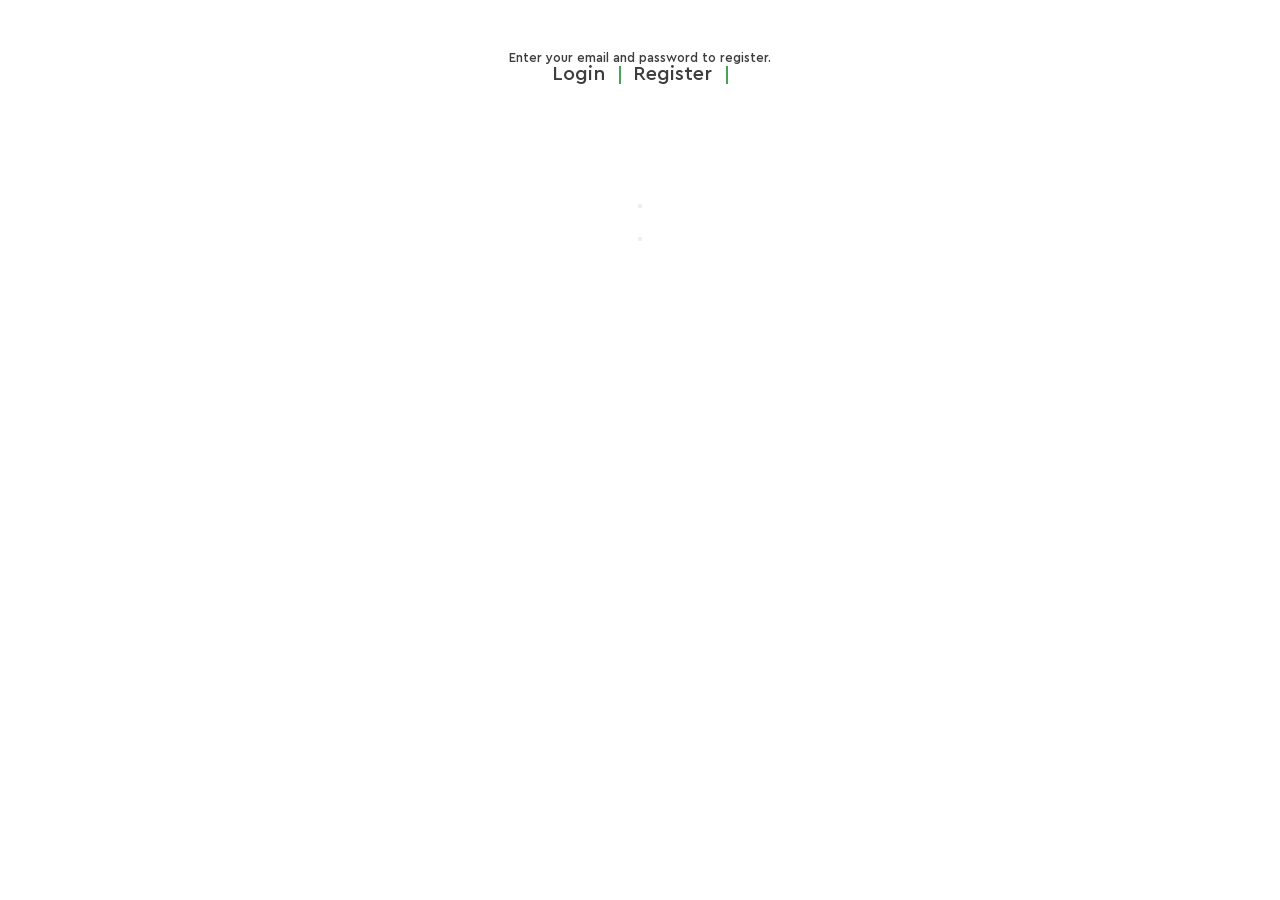
<file: login.html>
<!DOCTYPE html>
<html lang="en">
    <head>
         <meta charset="UTF-8">
         <meta name="viewport" content="width=device-width, initial-scale=1.0">
         <title>GREENSHOP</title>
         <link rel="stylesheet" href="./css/font.css">
         <link rel="stylesheet" href="./css/typography.css">
         <link rel="stylesheet" href="./css/inputs.css">
         <link rel="stylesheet" href="./css/img.css">
         <link rel="stylesheet" href="./css/style.css">
         <link rel="icon" type="image/png" href="/images/favicon.png">
    </head>
    <body>
          <div class="registrationForm">
               <h1 class="registrationHeader">Enter your email and password to register.</h1>
               <ul class="switch">
                    <li class="option">
                         <button class="loginbutton">Login</button>
                    </li>
                    <li class="option">
                         <button class="loginbutton">Register</button>
                    </li>
               </ul>
               <ul class="form">
                    <li class="fromField"></li>
                    <li class="fromField"></li>
                    <li class="fromField"></li>
               </ul>
               <h1 class="registrationHeader"></h1>
               <div class="otherOptions">
                    <ul class="optionsList">
                         <li class="loginWith">
                              <button class="option"></button>
                         </li>
                         <li class="loginWith">
                              <button class="option"></button>
                         </li>
                    </ul>
               </div>
          </div>
    </body>
</file>
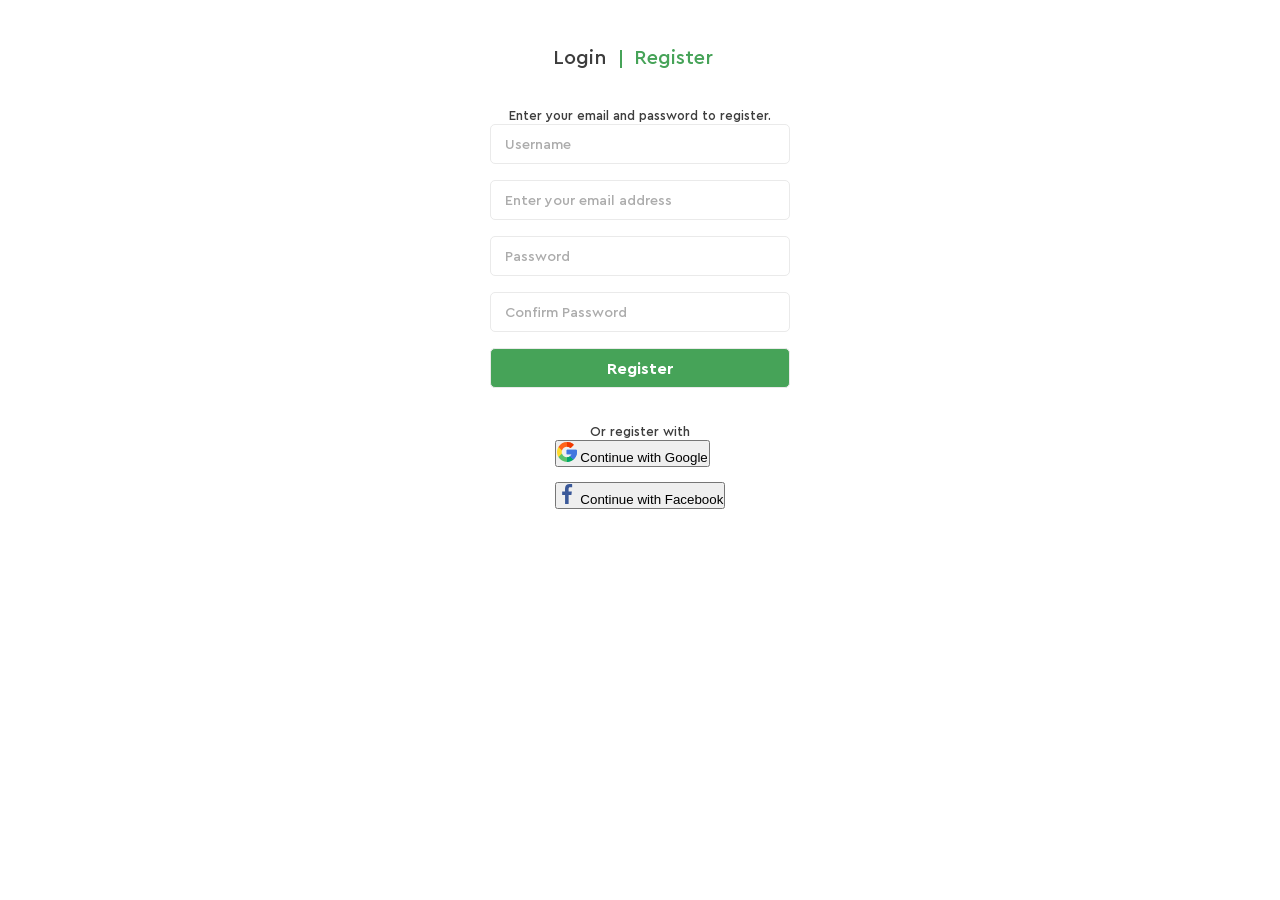
<file: registration.html>
<!DOCTYPE html>
<html lang="en">
    <head>
         <meta charset="UTF-8">
         <meta name="viewport" content="width=device-width, initial-scale=1.0">
         <title>GREENSHOP</title>
         <link rel="stylesheet" href="./css/font.css">
         <link rel="stylesheet" href="./css/typography.css">
         <link rel="stylesheet" href="./css/inputs.css">
         <link rel="stylesheet" href="./css/img.css">
         <link rel="stylesheet" href="./css/style.css">
         <link rel="icon" type="image/png" href="/images/favicon.png">
    </head>
    <body>
          <div class="registrationForm">
               <ul class="switch">
                    <li class="option">
                         <button class="loginbutton">Login</button>
                    </li>
                    <li class="option second">
                         <button class="loginbutton active">Register</button>
                    </li>
               </ul>
               <h1 class="registrationHeader">Enter your email and password to register.</h1>
               <ul class="form">
                    <li class="fromField">
                        <input type="text" class="register" placeholder="Username">
                    </li>
                    <li class="fromField">
                        <input type="email" class="register" placeholder="Enter your email address">
                    </li>
                    <li class="fromField">
                        <input type="password" class="register" placeholder="Password">
                    </li>
                    <li class="fromField">
                        <input type="password" class="register" placeholder="Confirm Password">
                    </li>
                    <li class="fromField">
                        <input type="submit" class="register button" value="Register">
                    </li>
               </ul>
               <h1 class="registrationHeader">Or register with</h1>
               <div class="otherOptions">
                    <ul class="optionsList">
                        <li class="loginWith">
                            <button class="option">
                                <svg xmlns="http://www.w3.org/2000/svg" width="20" height="20" viewBox="0 0 20 20" fill="none">
                                    <g clip-path="url(#clip0_2_2044)">
                                      <path d="M16.4336 17.6055C14.6992 19.0703 12.4492 20 9.99999 20C6.35545 20 3.1562 17.9922 1.42186 15.0625L2.07116 12.0695L4.9492 11.5352C5.61717 13.6914 7.63276 15.2734 9.99999 15.2734C11.1484 15.2734 12.2148 14.9102 13.0937 14.2656L15.8594 14.6875L16.4336 17.6055Z" fill="#59C36A"/>
                                      <path d="M16.4336 17.6055L15.8594 14.6875L13.0937 14.2656C12.2148 14.9102 11.1484 15.2735 10 15.2735V20C12.4493 20 14.6992 19.0703 16.4336 17.6055Z" fill="#00A66C"/>
                                      <path d="M4.72656 10C4.72656 10.539 4.8086 11.0546 4.94922 11.5352L1.42188 15.0625C0.542969 13.5859 0 11.8515 0 10C0 8.1484 0.542969 6.41406 1.42188 4.9375L4.25285 5.42473L4.94922 8.46484C4.8086 8.94527 4.72656 9.4609 4.72656 10Z" fill="#FFDA2D"/>
                                      <path d="M20 10C20 13.0468 18.5899 15.7773 16.4336 17.6055L13.0938 14.2656C13.7734 13.7734 14.3477 13.1171 14.7227 12.3437H10C9.67184 12.3437 9.41406 12.0859 9.41406 11.7578V8.24219C9.41406 7.91402 9.67184 7.65625 10 7.65625H19.25C19.5312 7.65625 19.7773 7.85543 19.8242 8.13668C19.9414 8.74609 20 9.37887 20 10V10Z" fill="#4086F4"/>
                                      <path d="M14.7227 12.3437C14.3477 13.1171 13.7734 13.7734 13.0938 14.2656L16.4336 17.6055C18.5899 15.7773 20 13.0469 20 10C20 9.37887 19.9414 8.74609 19.8242 8.13668C19.7773 7.85543 19.5312 7.65625 19.25 7.65625H10V12.3437H14.7227Z" fill="#4175DF"/>
                                      <path d="M16.5976 2.79293C16.6094 2.95699 16.5391 3.10937 16.4336 3.22652L13.9258 5.72262C13.7266 5.93355 13.3985 5.95699 13.1641 5.78121C12.2382 5.08984 11.1484 4.72656 9.99999 4.72656C7.63276 4.72656 5.61717 6.30855 4.9492 8.46484L1.42186 4.9375C3.1562 2.00781 6.35546 0 9.99999 0C12.332 0 14.6055 0.859375 16.3867 2.35934C16.5156 2.46484 16.5859 2.62887 16.5976 2.79293V2.79293Z" fill="#FF641A"/>
                                      <path d="M13.1641 5.78121C13.3984 5.95703 13.7265 5.93355 13.9257 5.72262L16.4336 3.22652C16.5391 3.10938 16.6094 2.95703 16.5976 2.79293C16.5859 2.62883 16.5156 2.46484 16.3867 2.35934C14.6055 0.859375 12.332 0 10 0V4.72656C11.1484 4.72656 12.2382 5.08984 13.1641 5.78121Z" fill="#F03800"/>
                                    </g>
                                    <defs>
                                      <clipPath id="clip0_2_2044">
                                        <rect width="20" height="20" fill="white"/>
                                      </clipPath>
                                    </defs>
                                </svg>
                                  Continue with Google
                            </button>
                        </li>
                        <li class="loginWith">
                            <button class="option">
                                <svg xmlns="http://www.w3.org/2000/svg" width="20" height="20" viewBox="0 0 20 20" fill="none">
                                    <path d="M13.3309 3.32083H15.1567V0.140833C14.8417 0.0975 13.7584 0 12.4967 0C6.72006 0 8.29172 6.54167 8.06172 7.5H5.15589V11.055H8.06089V20H11.6226V11.0558H14.4101L14.8526 7.50083H11.6217C11.7784 5.1475 10.9876 3.32083 13.3309 3.32083V3.32083Z" fill="#3B5999"/>
                                </svg>
                                Continue with Facebook
                            </button>
                        </li>
                    </ul>
                </div>
          </div>
    </body>
</file>
<file: css/font.css>
@font-face {
    font-family: 'Cera Pro';
    src: url('../fonts/CeraPro-ThinItalic.woff') format(woff);
    font-weight: 100;
    font-style: italic;
}

@font-face {
    font-family: 'Cera Pro';
    src: url('../fonts/CeraPro-Italic.woff') format(woff);
    font-weight: 300;
    font-style: italic;
}

@font-face {
    font-family: 'Cera Pro';
    src: url('../fonts/CeraPro-MediumItalic.woff') format(woff);
    font-weight: 400;
    font-style: italic;
}

@font-face {
    font-family: 'Cera Pro';
    src: url('../fonts/CeraPro-BoldItalic.woff') format(woff);
    font-weight: 700;
    font-style: italic;
}


@font-face {
    font-family: 'Cera Pro';
    src: url('../fonts/CeraPro-BlackItalic.woff') format(woff);
    font-weight: 900;
    font-style: italic;
}

@font-face {
    font-family: 'Cera Pro';
    src: url('../fonts/CeraPro-Thin.woff') format(woff);
    font-weight: 100;
    font-style: normal;
}

@font-face {
    font-family: 'Cera Pro';
    src: url('../fonts/CeraPro-Light.woff') format(woff);
    font-weight: 300;
    font-style: normal;
}

@font-face {
    font-family: 'Cera Pro';
    src: url('../fonts/CeraPro-Medium.woff') format(woff);
    font-weight: 400;
    font-style: normal;
}

@font-face {
    font-family: 'Cera Pro';
    src: url('../fonts/CeraPro-Bold.woff') format(woff);
    font-weight: 700;
    font-style: normal;
}

@font-face {
    font-family: 'Cera Pro';
    src: url('../fonts/CeraPro-Black.woff') format(woff);
    font-weight: 900;
    font-style: normal;
}
</file>
<file: css/typography.css>
/* HOME PAGE */

li.MenuListItem:hover{
    font-weight: 700;
}

li.subItems1{
    display: none;
    justify-content:space-between;
    align-items: center;
    min-width: 188px;
    padding: 8px 14px;
    color: #3D3D3D;
    font-family: "Cera Pro";
    font-size: 16px;
    font-weight: 400;
    background-color: rgba(237, 246, 238, 1);
    position: relative;
}

li.MenuListItem:hover li.subItems1{
    display: flex;
}

li.subItems1:hover{
    background-color: rgba(26, 113, 42, 1);
    color: #FFF;
    font-weight: 700;
}

li.subItems2{
    min-width: 188px;
    display: none;
    padding: 8px 14px;
    color: #3D3D3D;
    font-family: "Cera Pro";
    font-size: 16px;
    font-weight: 400;
    background-color: rgba(237, 246, 238, 1);
}

li.subItems2:hover{
    background-color: rgba(26, 113, 42, 1);
    color: #FFF;
    font-weight: 700;
}


li.subItems1.active:hover li.subItems2{
    display: flex;
}

h1.homePage{
    font-family: "Cera Pro";
    color: #3D3D3D;
    font-size: 70px;
    font-style: normal;
    font-weight: 900;
    line-height: 70px; /* 100% */
    text-transform: uppercase;
    margin: 7px 0;
    width: 78%;

}

h1.homePage::after{
    font-family: "Cera Pro";
    content: " " attr(data-last);
    color: #46A358;
    font-size: 70px;
    font-style: normal;
    font-weight: 900;
    line-height: 70px;
    text-transform: uppercase;
}

h2.homePage{
    font-family: "Cera Pro";
    color: #3D3D3D;
    font-size: 14px;
    font-style: normal;
    font-weight: 500;
    line-height: 16px; /* 114.286% */
    letter-spacing: 1.4px;
    text-transform: uppercase;
}

p.mainText{
    font-family: "Cera Pro";
    color: #727272;
    font-size: 14px;
    font-style: normal;
    font-weight: 300;
    line-height: 24px; /* 171.429% */
    margin-bottom: 45px;
    width: 81%;
}

/* SHOP */


li.itemsType.active{
    border-color: #46A358;
    color: #46A358;
    font-weight: 700;
}

h3.filtersHead{
    color: #3D3D3D;
    font-family: "Cera Pro";
    font-size: 18px;
    font-style: normal;
    font-weight: 700;
    line-height: 16px; /* 88.889% */
    margin-bottom: 30px;
}



label.SortBy{
    color: #3D3D3D;
    font-family: "Cera Pro";
    font-size: 15px;
    font-style: normal;
    font-weight: 400;
    line-height: 16px; /* 106.667% */
}

select.SortBy{
    border: none;
    color: #3D3D3D;
    font-family: "Cera Pro";
    font-size: 15px;
    font-style: normal;
    font-weight: 400;
    line-height: 16px; /* 106.667% */
    margin-left: 8px;
}

p.thumbValue{
    color: #3D3D3D;
    font-family: "Cera Pro";
    font-size: 15px;
    font-style: normal;
    font-weight: 400;
    line-height: 16px; /* 106.667% */
}

p.thumbValue::after{
    content: " " attr(data-last);
    color: #46A358;
    font-family: "Cera Pro";
    font-size: 15px;
    font-style: normal;
    font-weight: 700;
    line-height: 16px;
}

p.poductName{
    color: #3D3D3D;
    font-family: "Cera Pro";
    font-size: 16px;
    font-style: normal;
    font-weight: 400;
    line-height: 16px; /* 100% */
}

p.price{
    color: #46A358;
    font-family: "Cera Pro";
    font-size: 18px;
    font-style: normal;
    font-weight: 700;
    line-height: 16px; /* 88.889% */
}

p.price::after{
    content: " " attr(data-last);
    text-decoration: line-through;
    color: #A5A5A5;
    font-family: "Cera Pro";
    font-size: 18px;
    font-style: normal;
    font-weight: 400;
    line-height: 16px; /* 88.889% */
}

p.discount{
    color: #FFF;
    font-family: "Cera Pro";
    font-size: 16px;
    font-style: normal;
    font-weight: 500;
    line-height: 16px; /* 100% */
    padding: 8px;
    background: #46A358;
    position: absolute;
    left: 0;
    top: 14px;
}

h3.offerHeader{
    max-width: 33%;
    color: #3D3D3D;
    text-align: right;
    font-family: "Cera Pro";
    font-size: 18px;
    font-style: normal;
    font-weight: 900;
    line-height: 24px; /* 133.333% */
    text-transform: uppercase;
    margin-bottom: 10px;
}

p.offerText{
    max-width: 51%;
    color: #727272;
    text-align: right;
    font-family: "Cera Pro";
    font-size: 14px;
    font-style: normal;
    font-weight: 400;
    line-height: 24px; /* 171.429% */
    margin-bottom: 25px;
}

h2.blockHeader{
    color: #3D3D3D;
    text-align: center;
    font-family: "Cera Pro";
    font-size: 30px;
    font-style: normal;
    font-weight: 700;
    line-height: 16px; /* 53.333% */
}

p.dicription{
    color: #727272;
    text-align: center;
    font-family: "Cera Pro";
    font-size: 14px;
    font-style: normal;
    font-weight: 400;
    line-height: 24px; /* 171.429% */
}

p.publicatioDate{
    color: #46A358;
    font-family: "Cera Pro";
    font-size: 14px;
    font-style: normal;
    font-weight: 500;
    line-height: 16px; /* 114.286% */
}

h3.topicHeader{
    color: #3D3D3D;
    font-family: "Cera Pro";
    font-size: 20px;
    font-style: normal;
    font-weight: 700;
    line-height: 26px; /* 130% */
    max-width: 202px;
}

p.topicIntro{
    color: #727272;
    font-family: "Cera Pro";
    font-size: 14px;
    font-style: normal;
    font-weight: 400;
    line-height: 22px; /* 157.143% */
}

h3.capadlityName{
    color: #3D3D3D;
    font-family: "Cera Pro";
    font-size: 17px;
    font-style: normal;
    font-weight: 700;
    line-height: 16px; /* 94.118% */
}

p.capadilityDiscription{
    color: #727272;
    font-family: "Cera Pro";
    font-size: 14px;
    font-style: normal;
    font-weight: 400;
    line-height: 22px; /* 157.143% */
    min-width: 206px;
}

p.formDiscription{
    color: #727272;
    font-family: "Cera Pro";
    font-size: 13px;
    font-style: normal;
    font-weight: 400;
    line-height: 22px; /* 169.231% */
    max-width: 354px;
}

span.inputSpan{
    color: #3D3D3D;
    font-family: "Cera Pro";
    font-size: 18px;
    font-style: normal;
    font-weight: 700;
    line-height: 16px; /* 88.889% */
    margin-bottom: 18px;
}

::placeholder{
    color: #ACACAC;
    font-family: "Cera Pro";
    font-size: 14px;
    font-style: normal;
    font-weight: 400;
    line-height: 16px; /* 114.286% */
}

p.contactText{
    color: #3D3D3D;
    font-family: "Cera Pro";
    font-size: 14px;
    font-style: normal;
    font-weight: 400;
    line-height: 22px; /* 157.143% */
    max-width: 176px;
}

.contactText.phone{
    color: #fff;
}

p.copyright{
    color: #3D3D3D;
    font-family: "Cera Pro";
    font-size: 14px;
    font-style: normal;
    font-weight: 400;
    line-height: 30px; /* 214.286% */
    text-align: center;
}

/* REGISTRATION */

h1.registrationHeader{
    color: #3D3D3D;
    font-family: "Cera Pro";
    font-size: 13px;
    font-style: normal;
    font-weight: 400;
    line-height: 16px; /* 123.077% */
}
</file>
<file: css/inputs.css>
/* HOME PAGE */

.MenuListItem{
    font-family: "Cera Pro";
    padding: 8px 0 25px;
    color: #3D3D3D;
    font-size: 16px;
    font-style: normal;
    font-weight: 400;
    line-height: normal;
    border-bottom: 3px solid transparent;
    position: relative;
    cursor: pointer;
    transition: .2s;
}

.MenuListItem:has(.filterRadio:checked){
    font-weight: 700;
    border-color: #46A358;
}

button.login {
    font-family: "Cera Pro";
    display: flex;
    align-items: center;
    border: none;
    color: #FFF;
    font-weight: 500;
    gap: 4px;
    padding: 7px 17px 8px;
    border-radius: 6px;
    background: #46A358;
    cursor: pointer;
    transition-duration: .2s;
    transition-timing-function: ease-out;
}

button.login:hover{
    transform: scale(1.05);
    box-shadow: 0 0 6px 1px rgba(0, 0, 0, 0.25);
}

button.cart{
    display: flex;
    align-items: center;
    justify-content: center;
    border: none;
    background: transparent;
    fill: #3D3D3D;
    padding: 3px;
    cursor: pointer;
    transition-duration: .2s;
    transition-timing-function: ease-out;
}


button.cta{
    font-family: "Cera Pro";
    display: flex;
    align-items: center;
    border: none;
    color: #FFF;
    font-size: 16px;
    font-style: normal;
    font-weight: 700;
    line-height: 20px; /* 125% */
    text-transform: uppercase;
    border-radius: 6px;
    background: #46A358;
    padding:  9px 26px 11px;
    margin-bottom: 85px;
    cursor: pointer;
    transition-duration: .2s;
    transition-timing-function: ease-out;
}

button.cta:hover{
    transform: scale(1.05);
    box-shadow: 0 0 6px 1px rgba(0, 0, 0, 0.25);
}

/* SHOP */

.filtersOption{
   display: flex;
   justify-content: space-between;
   color: #3D3D3D;
   font-family: "Cera Pro";
   font-size: 15px;
   font-style: normal;
   font-weight: 400;
   line-height: 40px;
   cursor: pointer;
   transition-duration: .2s;
   transition-timing-function: ease-out;
}

.filtersOption:has(.filterRadio:checked){
    color: #46A358;
    font-weight: 700;
}

.filterRadio {
    display: none;
}

.count{
    font-weight: inherit;
}

.itemsType{
    color: #3D3D3D;
    font-family: "Cera Pro";
    font-size: 15px;
    font-style: normal;
    font-weight: 400;
    line-height: 16px; /* 106.667% */
    border-bottom: 2px solid transparent;
    padding-bottom: 7px;
    transition: .2s;
    cursor: pointer;

}

.itemsType:has(.filterRadio:checked){
    color: #46A358;
    font-family: "Cera Pro";
    font-weight: 700;
    border-color: #46A358;
}

input.thumb{
    width: 215px;
    cursor: pointer;
}

button.thumb{
    border-radius: 6px;
    border: none;
    background: #46A358;
    color: #FFF;
    font-family: "Cera Pro";
    font-size: 16px;
    font-style: normal;
    font-weight: 700;
    line-height: 20px; /* 125% */
    padding: 8px 25px;
    cursor: pointer;
    transition-duration: .2s;
    transition-timing-function: ease-out;
}

button.thumb:hover{
    transform: scale(1.05);
    box-shadow: 0 0 6px 1px rgba(0, 0, 0, 0.25);
}

button.cardbutton{
    display: flex;
    border: none;
    border-radius: 4px;
    background: #fff;
    padding: 7px;
    cursor: pointer;
    transition-duration: .2s;
    transition-timing-function: ease-out;
}

button.cardbutton:hover{
    color: #46A358;
    transform: scale(1.05);
    box-shadow: 0 0 6px 1px rgba(0, 0, 0, 0.25);
}

.paginationElement{
    display: flex;
    justify-content: center;
    align-items: center;
    width: 35px;
    height: 35px;
    border-radius: 4px;
    border: 1px solid #E5E5E5;
    background: none;
    color: #3D3D3D;
    font-family: "Cera Pro";
    font-size: 18px;
    font-style: normal;
    font-weight: 300;
    line-height: 16px; /* 88.889% */
    cursor: pointer;
    transition-duration: .2s;
    transition-timing-function: ease-out;
}

.paginationElement:has(.filterRadio:checked){
    border-radius: 4px;
    background: #46A358;
    color: #FFF;
    font-weight: 700;
}

/* THIRD */

button.extraOffers{
    display: flex;
    align-items: center;
    gap: 2px;
    border: none;
    border-radius: 6px;
    background: #46A358;
    color: #FFF;
    font-family: "Cera Pro";
    font-size: 14px;
    font-style: normal;
    font-weight: 500;
    line-height: 20px; /* 142.857% */
    padding: 12px 28px;
    cursor: pointer;
    transition-duration: .2s;
    transition-timing-function: ease-out;
}

button.extraOffers:hover{
    transform: scale(1.05);
    box-shadow: 0 0 6px 1px rgba(0, 0, 0, 0.25);
}

button.topicButton{
    display: flex;
    gap: 3px;
    align-items: center;
    color: #3D3D3D;
    font-family: "Cera Pro";
    font-size: 14px;
    font-style: normal;
    font-weight: 500;
    line-height: 16px; /* 114.286% */
    border: none;
    background-color: transparent;
    cursor: pointer;
    transition-duration: .2s;
    transition-timing-function: ease-out;
}

input.email{
    display: flex;
    align-self: flex-end;
    min-width: 269px;
    height: 40px;
    border-radius: 6px 0 0 6px;
    border: none;
    background-color: #FFF;
    box-shadow: 0 0 20px 0 rgba(0, 0, 0, 0.06);
    padding: 12px;
    cursor: pointer;
    transition-duration: .2s;
    transition-timing-function: ease-out;
}

input.submit{
    display: flex;
    border-radius: 0 6px 6px 0;
    border: none;
    background: #46A358;
    color: #FFF;
    font-family: "Cera Pro";
    font-size: 18px;
    font-style: normal;
    font-weight: 700;
    line-height: 16px; /* 88.889% */
    padding: 12px 26px;
    cursor: pointer;
    transition-duration: .2s;
    transition-timing-function: ease-out;
}

/* REGISTRATION */

button.loginbutton{
    color: #3D3D3D;
    font-family: "Cera Pro";
    font-size: 20px;
    font-style: normal;
    font-weight: 400;
    line-height: 16px; /* 80% */
    border: none;
    background-color: transparent;
}

button.loginbutton:hover{
    font-weight: 700;
    color: #1b5627;
}

button.loginbutton.active{
    color: #46A358;
    font-family: "Cera Pro";
    font-size: 20px;
    font-style: normal;
    font-weight: 500;
    line-height: 16px; /* 80% */
}

input.register{
    width: 300px;
    height: 40px;
    border-radius: 5px;
    border: 1px solid #EAEAEA;
    background-color: transparent;
    padding: 12px 14px;
}

input.button{
    background-color:#46A358;
    color: #FFF;
    font-family: "Cera Pro";
    font-size: 16px;
    font-style: normal;
    font-weight: 700;
    line-height: 16px; /* 100% */
}
</file>
<file: css/img.css>
/* HOME PAGE */

div.imageContainer{
    min-width: 507px;
    height: 450px;
    background: url('../images/big_plant_hp.png') , url('../images/small_plant_hp.png');
    background-position: center , 13% 95%;
    background-repeat: no-repeat , no-repeat;
}

/* SHOP */

div.promo{
    display: flex;
    width: 310px;
    height: 390px;
    background: url('../images/Sale.png');
    background-position: center/ fill;
    background-repeat: no-repeat;
}
img.cardImage{
    max-width: 250px;
    max-height: 250px;
}

/* THIRD */

div.image1{
    background: url(../images/grid/card_5.png);
    display: flex;
    position: absolute;
    background-repeat: no-repeat;
    width: 287px;
    height: 287px;
    bottom: 10%;
    left: 0;
}

div.image2{
    background: url(../images/extra_1.png);
    display: flex;
    position: absolute;
    background-repeat: no-repeat;
    width: 287px;
    height: 287px;
    bottom: 10%;
    left: 0;
}

img.topicImg{
    max-height: 195px;
}
</file>
<file: css/style.css>
*{
    margin: 0;
    padding: 0;
    list-style-type: none;
    text-decoration: none;
    box-sizing: border-box;
}

.preloader {
    position: fixed;
    inset: 0;
    display: flex;
    justify-content: center;
    align-items: center;
    background: #FFFFFF;
    z-index: 99999;
    overflow: hidden;
    animation: hidePreloader 0.12s ease 2.68s forwards;
}

.preloader__logo {
    display: block;
    width: 35px;
    height: 35px;
    transform-box: view-box;
    transform-origin: center center;
    will-change: transform;
    animation: zoomThrough 0.8s cubic-bezier(0.65, 0, 0.9, 1) 2s 1 both;
}

@keyframes zoomThrough {
    0% {
        transform: scale(1);
    }
    100% {
        transform: scale(160);
    }
}

@keyframes hidePreloader {
    to {
        opacity: 0;
        visibility: hidden;
        pointer-events: none;
    }
}

/* HOME PAGE */

.entryContainer{
    padding: 0 120px;
    margin-top: 33px;
}

.header{
    display: flex;
    justify-content: space-between;
    align-items: center;
    border-bottom: 1px solid  rgba(70, 163, 88, 0.50);
    margin-bottom: 12px;
}

ul.buttons{
    display: flex;
    align-items: center;
    gap: 30px;
}

li.headerButton{
    padding-bottom: 15px;
}

li.icons{
    padding-bottom: 15px;
}

li.icons path{
    fill: #3D3D3D;
}

li.icons:hover path{
    fill: #46A358;
}


ul.MenuList{
    display: flex;
    gap: 50px;
}

ul.subList1{
    position: absolute;
    display: flex;
    flex-direction: column;
    top: 107%;
}

li.subItems1 path{
    fill: #3D3D3D;
}

li.subItems1:hover path{
    fill: #FFF;
}

li.subItems1:hover svg{
    rotate: 180deg;
}

ul.subList2{
    position: absolute;
    display: flex;
    flex-direction: column;
    top: 0%;
    right: -100%;
}

div.mainBanner{
    display: flex;
    justify-content: space-between;
    background: linear-gradient(98deg, rgba(245, 245, 245, 0.50) -23.46%, rgba(245, 245, 245, 0.50) 107.51%);
    margin-bottom: 70px;
}

div.mainContent{
    display: block;
    padding: 70px 45px;
}

/* SHOP */

div.shop{
    display: flex;
    gap: 50px;
    margin-bottom: 145px;
}

div.sidebar{
    display: flex;
    flex-direction: column;
    background: solid #FBFBFB;
    align-items:start;
}

div.filters{
    display: flex;
    flex-direction: column;
    width: 100%;
    padding: 18px;
}

ul.filters{
    display: flex;
    flex-direction: column;
    gap: 5px;
    margin-bottom: 50px;
}

ul.filterLine{
    display: flex;
    justify-content: space-between;
    min-width: 256px;
}

div.thumb{
    display: flex;
    flex-direction: column;
    align-items: start;
    gap:15px;
    margin-bottom: 46px;  
}

div.showcase{
    display: flex;
    flex-direction: column;
    width: 100%;
}

div.sortOption{
    display: flex;  
    align-items: start;
    justify-content: space-between;
    margin-bottom: 30px;
}

ul.productNovelty{
    display: flex;
    align-items: first baseline;
    gap: 40px;
}   

ul.productShowcase{
    display: flex;
    justify-content: center;
    align-items: flex-start;
    flex-wrap: wrap;
    row-gap: 70px;
    column-gap: 33px;
    margin-bottom: 90px;
}

li.productCard{
    display: flex;
    flex-direction: column;
    gap: 12px;
    position: relative;
    border-top: 1px solid transparent;
}

li.productCard:hover{
    border-color: #46A358;
}

div.icons{
    display: flex;
    gap: 10px;
    position: absolute;
    left: 50%;
    bottom: 15%;
    transform: translate(-50%, -15%);
}

li.productCard div.icons{
    display: none;
}

li.productCard:hover div.icons{
    display: flex;
}

div.imagecontainer{
    display: flex;
    align-items: baseline;
    justify-content: center;
    background: #FBFBFB;
    padding: 25px 4px;
    min-width: 258px;
    min-height: 334px;
}

div.text{
    display: flex;
    flex-direction: column;
    gap: 6px;
}

.cardbutton path{
    fill: black;
}

.cardbutton:hover path{
    fill: #46A358;
}


ul.pagination{
    display: flex;
    justify-content: flex-end;
    gap: 10px;
}

div.extraOffers{
    display: flex;
    justify-content: space-around;
    margin-bottom: 140px;
}

div.offerCard{
    display: flex;
    position: relative;
    padding: 35px 30px 40px;
    background-color: #FBFBFB;  
    min-width: 586px;
}

div.content{
    display: flex;
    flex-direction: column;
    align-items: flex-end;
}

div.blog{
    display: flex;
    flex-direction: column;
    align-items: center;
    gap: 35px;
    margin-bottom: 100px;
}

div.blockHeader{
    display: flex;
    flex-direction: column;
    align-items: center;
    gap: 15px;
}

ul.topics{
    display: flex;
    gap: 44px;
}

li.topicCard:hover button.topicButton{
    color: #46A358;
} 

li.topicCard:hover button path{
    fill: #46A358;
} 

li.topicCard{
    display: flex;
    flex-direction: column;
    min-width: 268px;
    background: #FBFBFB;
    gap: 8px;
    align-content: flex-start;
}

div.topicContent{
    display: flex;
    flex-direction: column;
    padding: 0 14px;
    gap: 20px;
    margin-bottom: 14px;
}

div.cardText{
    display: flex;
    flex-direction: column;
    gap: 4px;
}

div.newsletters{
    display: flex;
    background: #FBFBFB;
    padding: 33px 25px;
}

ul.ourCapabilities{
    display: flex;
    margin-right: 60px;
    gap: 35px;
}

li.Capability{
    display: flex;
    flex-direction: column;
    align-items: flex-start;
    gap: 15px;
    padding-left: 35px;
    border-left: 1px solid #E8F1EA;
}

li.Capability.first{
    border-color: transparent;
}

div.form{
    display: flex;
    flex-direction: column;
    gap: 17px;
}

label.inputLabel{
    display: flex;
    flex-direction: column;
}

label.SortBy{
    display: flex;
    align-items: center;
}

div.inputs{
    display: flex;
    min-width:  354px;
}

div.contacts{
    display: flex;
    align-items: center;
    background: linear-gradient(-90deg, rgba(237, 246, 239, 0.85) 58%, rgba(82, 195, 104, 1));
    padding: 27px 23px;
    gap: 265px;
    border-top: 1px solid #5cca72;
    border-bottom: 1px solid #5cca72;
}

ul.contacts{
    display: flex;
    gap: 100px;
}

li.contact{
    display: flex;
    gap: 10px;
    align-items: center;
}

div.nav{
    display: flex;
    justify-content: space-between;
    padding: 33px 23px;
    background: #FBFBFB;
    border-bottom: 1px solid #E8F1EA;
}

ul.account{
    display: flex;
    flex-direction: column;
    gap: 8px;
}

div.mediaoptions{
    display: flex;
    flex-direction: column;
    gap: 40px;
    margin-right: 155px;
}

ul.smlinks{
    display: flex;
    margin-top: 20px;
    gap: 10px;
}

button.sm{
    display: flex;
    align-items: center;
    justify-content: center;
    width: 30px;
    height: 30px;
    border: 1px;
    background: #fff;
    border-radius: 4px;
    border: 2px solid rgba(70, 163, 88, 0.20);
}

div.paymentMethods{
    display: flex;
    flex-direction: column;
    gap: 13px;
}

/* REGISTRATION */

div.registrationForm{
    display: flex;
    align-items: center;
    flex-direction: column;
    padding: 50px 100px;
    border-bottom: 10px;
    border-color: #46A358;
}

ul.switch{
    display: flex;
    gap: 12px;
    padding: 0 72px;
    margin-bottom: 40px;
}

li.option{
    border-right: 2px solid #46A358;
    padding-right: 14px;
}

li.option.second{
    border: none;
}

ul.form{
    display: flex;
    flex-direction: column;
    gap: 16px;
    margin-bottom: 36px;
}

ul.optionsList{
    display: flex;
    flex-direction: column;
    gap:15px;
    margin-bottom: 40px;
}
</file>
